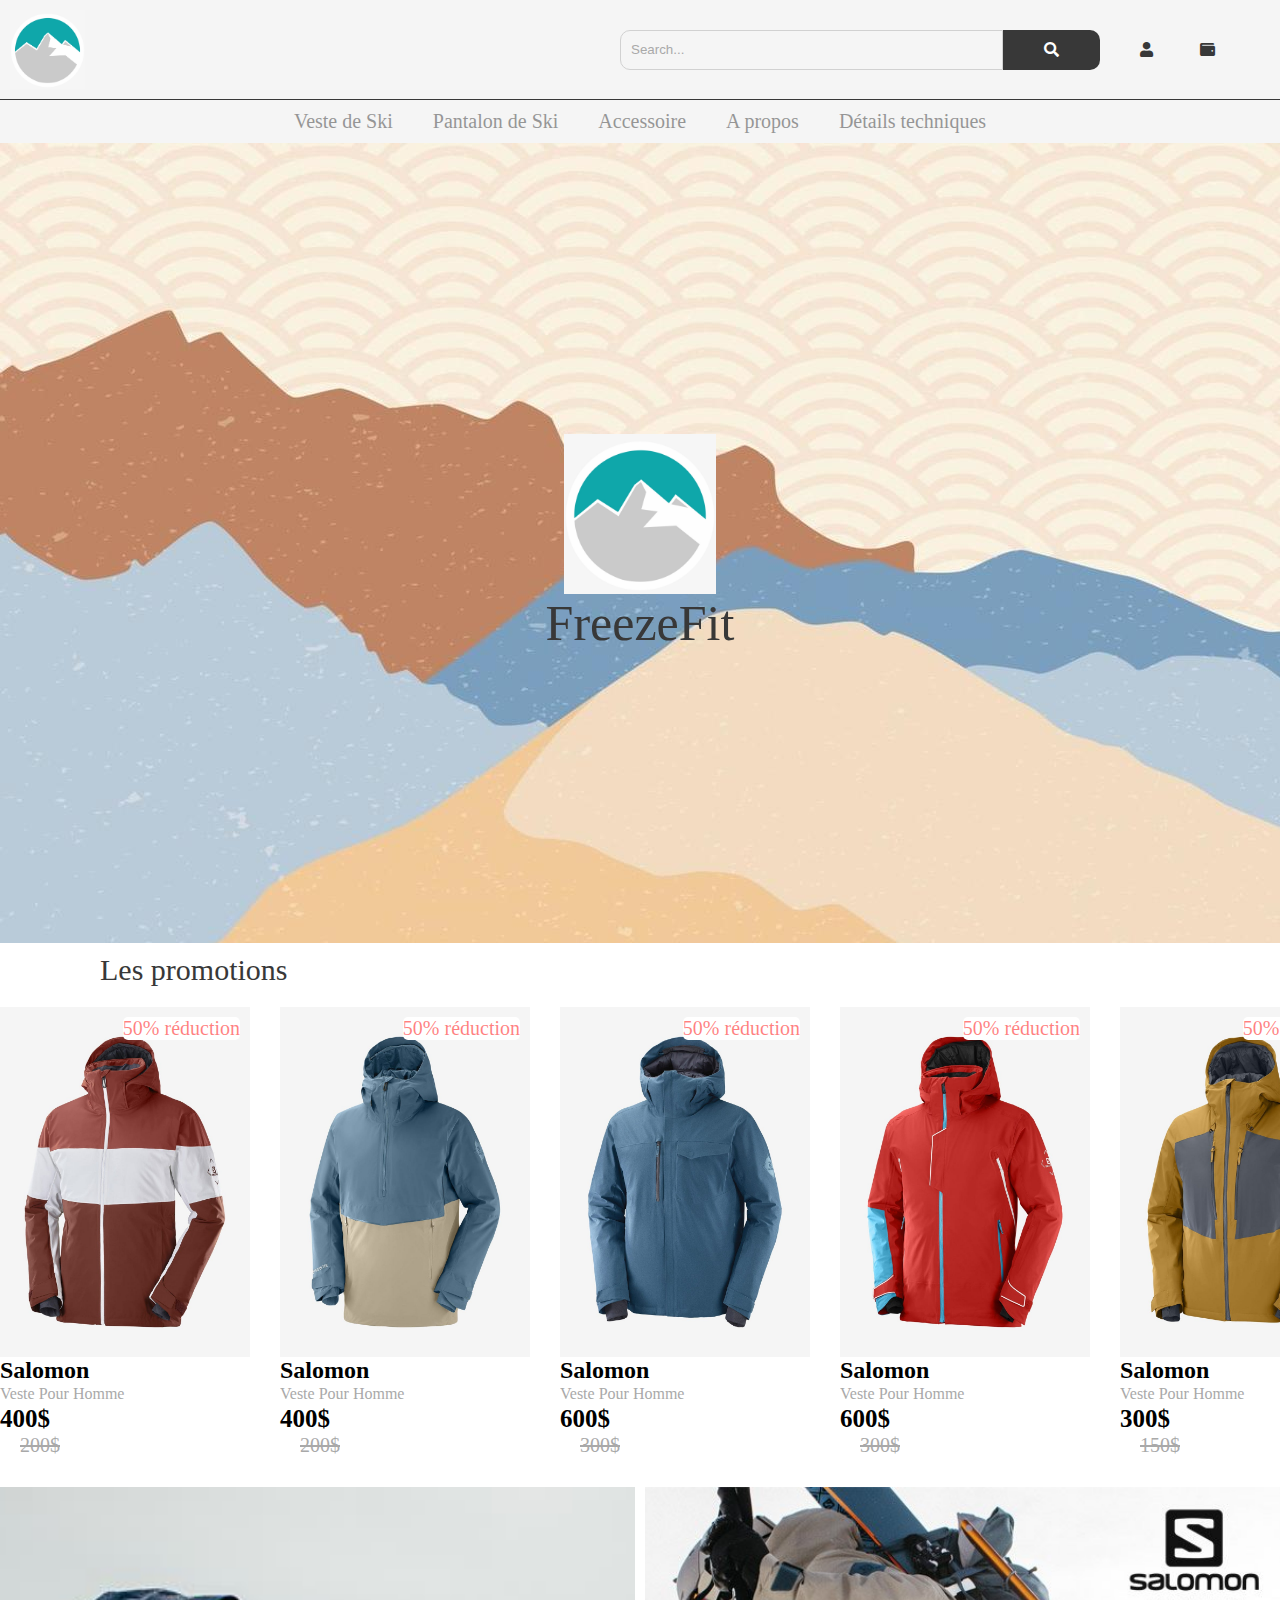
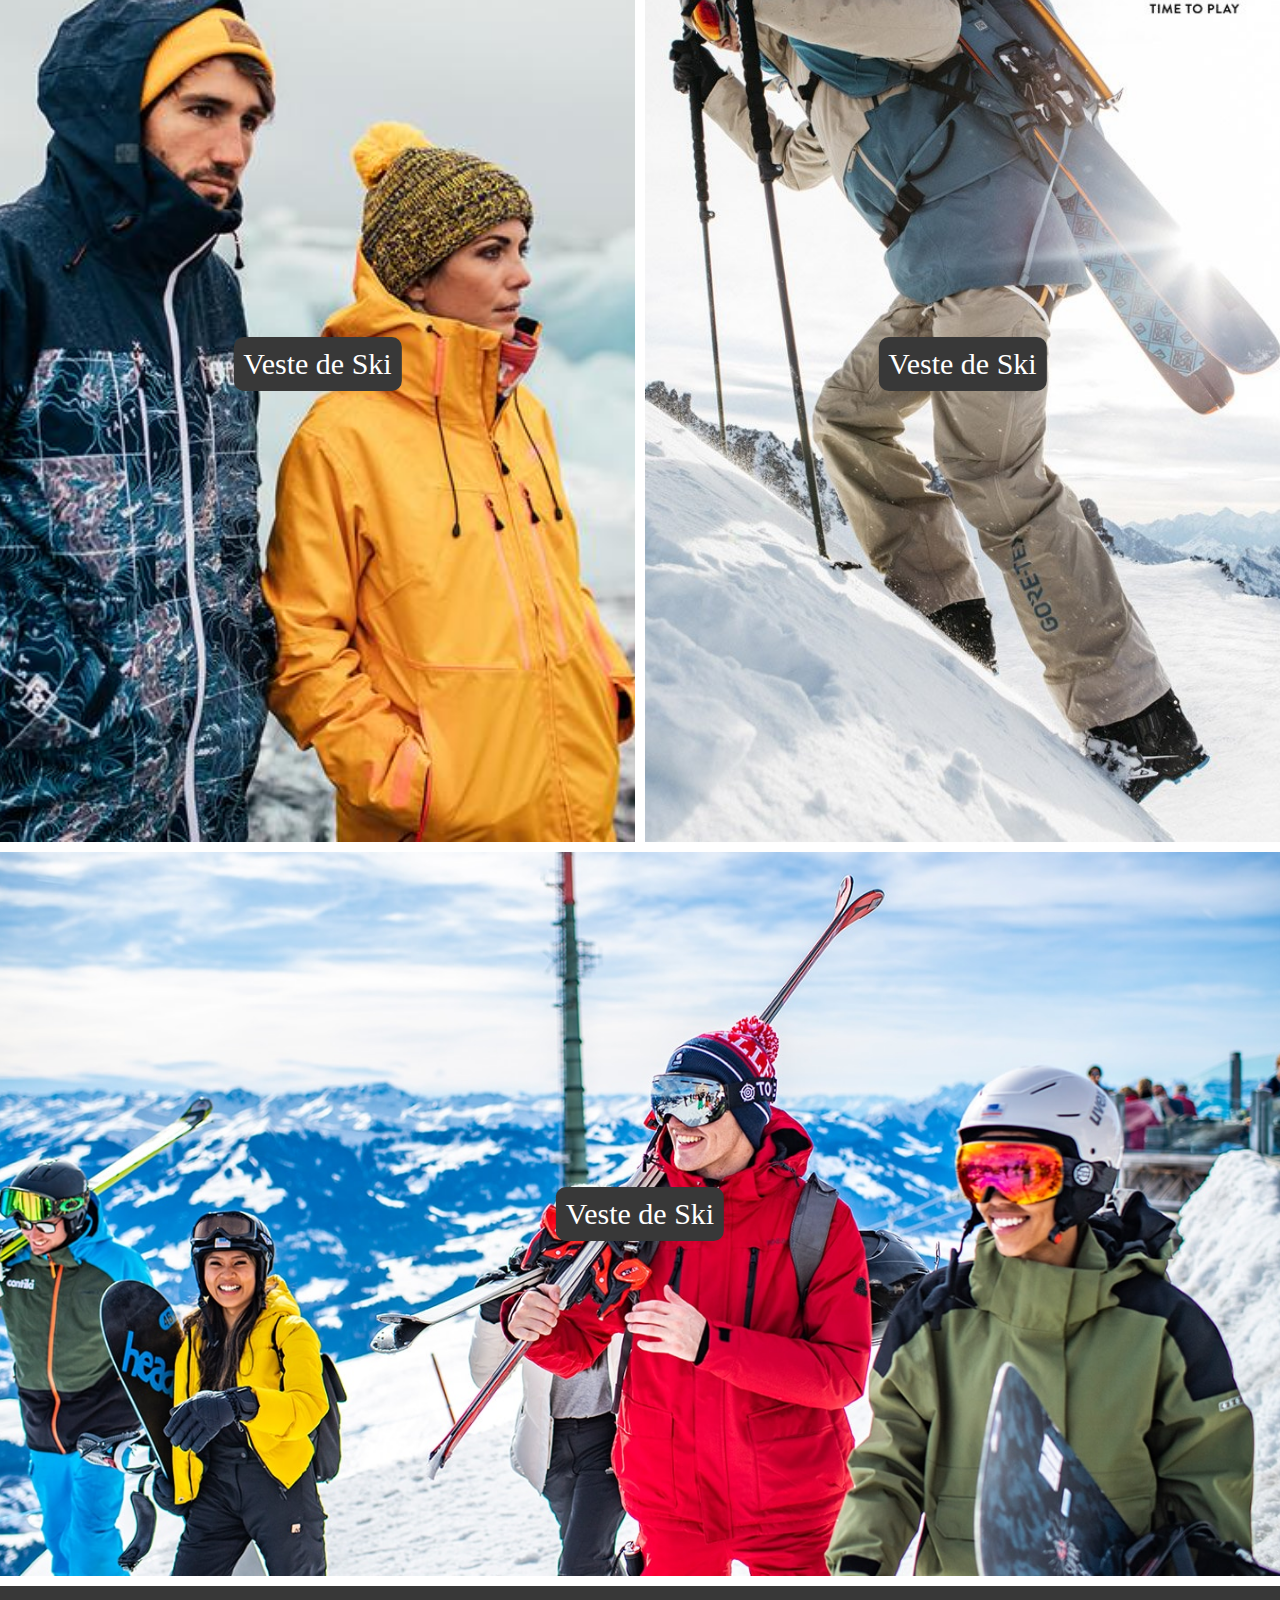
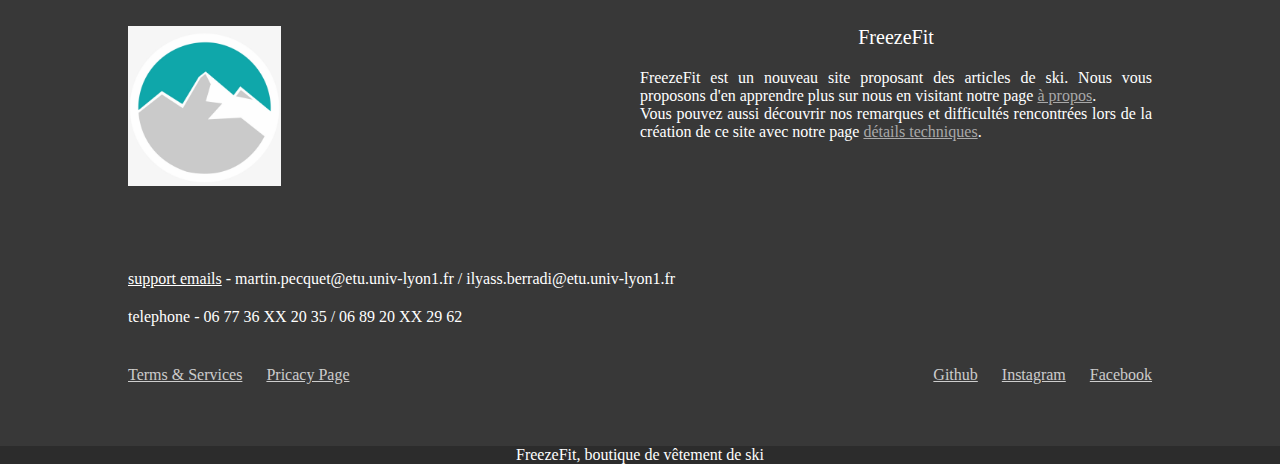
<file: index.html>
<!DOCTYPE html>
<html lang="en">
<head>
    <meta charset="UTF-8">
    <meta http-equiv="X-UA-Compatible" content="IE=edge">
    <meta name="viewport" content="width=device-width, initial-scale=1.0">
    <link rel="stylesheet" href="css/index.css"/>
    <link rel="stylesheet" href="https://use.fontawesome.com/releases/v5.13.0/css/all.css"/>
    <title>test</title>
</head>
<body>
    <nav>
        <div class="navbar">
            <a href="index.html"><img src="image/logo.png" class="navbar-logo" alt="logo"></a>
            <div class="navbar-content">
                <div class="search-container">
                    <input type="text" placeholder="Search..." class="search-box"/>
                    <button class="search-button"><i class="fas fa-search"></i></button> 
                </div>
                <a href="cart.html"><i class="fas fa-user"></i></a>
                <a href="cart.html"><i class="fas fa-wallet"></i></a> 
            </div>
        </div>
        <ul class="links-container">
            <li class="link-item"><a href="recherche.html" class="link">Veste de Ski</a></li>
            <li class="link-item"><a href="recherche.html" class="link">Pantalon de Ski</a></li>
            <li class="link-item"><a href="recherche.html" class="link">Accessoire</a></li>
            <li class="link-item"><a href="information.html" class="link">A propos</a></li>
            <li class="link-item"><a href="technique.html" class="link">Détails techniques</a></li>
        </ul>
        
    </nav>

    <section class="hero">
        <img src="image/logo.png" alt="logo2" class="hero-logo"/>
        <h2 class="hero-title">FreezeFit</h2>
    </section>

    <section class="promotion-container">
        <h2 class="title-promotion">Les promotions</h2>
        <div class="product-container">
            <div class="product-card">
                <div class="product-image">
                    <span class="discount">50% réduction</span>
                    <a href="produit.html" class="card-btn"><span>voir le produit</span></a>
                    <img src="image/image8.jpg" alt="image 1" class="product-img"/>
                </div>
                <div class="product-info">
                   <h2 class="name-product">Salomon </h2> 
                   <p class="desc-product">Veste pour homme</p>
                   <span class="price">400$</span><span class="old-price">200$</span>
                </div>
            </div>
            <div class="product-card">
                <div class="product-image">
                    <span class="discount">50% réduction</span>
                    <a href="produit.html" class="card-btn"><span>voir le produit</span></a>
                    <img src="image/image13.jpg" alt="image 2" class="product-img"/>
                </div>
                <div class="product-info">
                   <h2 class="name-product">Salomon </h2> 
                   <p class="desc-product">Veste pour homme</p>
                   <span class="price">400$</span><span class="old-price">200$</span>
                </div>
            </div>
            <div class="product-card">
                <div class="product-image">
                    <span class="discount">50% réduction</span>
                    <a href="produit.html" class="card-btn"><span>voir le produit</span></a>
                    <img src="image/image14.jpg" alt="image 3" class="product-img"/>
                </div>
                <div class="product-info">
                   <h2 class="name-product">Salomon  </h2> 
                   <p class="desc-product">Veste pour homme</p>
                   <span class="price">600$</span><span class="old-price">300$</span>
                </div>
            </div>
            <div class="product-card">
                <div class="product-image">
                    <span class="discount">50% réduction</span>
                    <a href="produit.html" class="card-btn"><span>voir le produit</span></a>
                    <img src="image/image15.jpg" alt="image 4" class="product-img"/>
                </div>
                <div class="product-info">
                   <h2 class="name-product">Salomon </h2> 
                   <p class="desc-product">Veste pour homme</p>
                   <span class="price">600$</span><span class="old-price">300$</span>
                </div>
            </div>
            <div class="product-card">
                <div class="product-image">
                    <span class="discount">50% réduction</span>
                    <a href="produit.html" class="card-btn"><span>voir le produit</span></a>
                    <img src="image/image5.jpg" alt="image 5" class="product-img"/>
                </div>
                <div class="product-info">
                   <h2 class="name-product">Salomon </h2> 
                   <p class="desc-product">Veste pour homme</p>
                   <span class="price">300$</span><span class="old-price">150$</span>
                </div>
            </div>
            <div class="product-card">
                <div class="product-image">
                    <span class="discount">50% réduction</span>
                    <a href="produit.html" class="card-btn"><span>voir le produit</span></a>
                    <img src="image/image6.jpg" alt="image 6" class="product-img"/>
                </div>
                <div class="product-info">
                   <h2 class="name-product">Salomon </h2> 
                   <p class="desc-product">Veste pour homme</p>
                   <span class="price">300$</span><span class="old-price">150$</span>
                </div>
            </div>
            <div class="product-card">
                <div class="product-image">
                    <span class="discount">50% réduction</span>
                    <a href="produit.html" class="card-btn"><span>voir le produit</span></a>
                    <img src="image/image17.jpg" alt="image 7" class="product-img"/>
                </div>
                <div class="product-info">
                   <h2 class="name-product">Salomon </h2> 
                   <p class="desc-product">Veste pour homme</p>
                   <span class="price">300$</span><span class="old-price">150$</span>
                </div>
            </div>
            <div class="product-card">
                <div class="product-image">
                    <span class="discount">50% réduction</span>
                    <a href="produit.html" class="card-btn"><span>voir le produit</span></a>
                    <img src="image/image16.jpg" alt="image 7" class="product-img"/>
                </div>
                <div class="product-info">
                   <h2 class="name-product">Salomon </h2> 
                   <p class="desc-product">Veste pour homme</p>
                   <span class="price">300$</span><span class="old-price">150$</span>
                </div>
            </div>
        </div>
    </section>

    <section class="collection-container">
        <a href="recherche.html" class="collection">
            <img src="image/collection.jpg" alt="collection1"/>
            <p class="collection-title">Veste de Ski</p>
        </a>
        <a href="recherche.html" class="collection">
            <img src="image/collection1.jpg" alt="collection1"/>
            <p class="collection-title">Veste de Ski</p>
        </a>
        <a href="recherche.html" class="collection">
            <img src="image/collection2.jpg" alt="collection1"/>
            <p class="collection-title">Veste de Ski</p>
        </a> 
    </section>

    <footer>
        <div class="footer-content">
            <a href="#"><img src="image/logo.png" class="logo" alt="logo"></a>
            <div class="footer-pres">
                <p class="footer-title">FreezeFit</p>
                <p class="info">FreezeFit est un nouveau site proposant des articles de ski. Nous vous proposons d'en apprendre plus sur nous en visitant notre page <a href="information.html">à propos</a>.<br>Vous pouvez aussi découvrir nos remarques et difficultés rencontrées lors de la création de ce site avec notre page <a href="technique.html">détails techniques</a>.</p>
            </div>
        </div>
        <p class="contact"><a href="mailto:martinpecquet@gmail.com" class="contact">support emails</a> - martin.pecquet@etu.univ-lyon1.fr / ilyass.berradi@etu.univ-lyon1.fr</p>
        <p class="contact">telephone - 06 77 36 XX 20 35 / 06 89 20 XX 29 62</p>
        <div class="footer-social-container">
            <div class="social-content">
                <a href="#" class="social-link">Terms & Services</a>
                <a href="#" class="social-link">Pricacy page</a>
            </div>
            <div class="social-content">
                <a href="#" class="social-link">Github</a>
                <a href="#" class="social-link">Instagram</a>
                <a href="#" class="social-link">Facebook</a>
            </div>
        </div>
        <p class="footer-credit">FreezeFit, boutique de vêtement de ski </p>
    </footer>

</body>
</html>
</file>
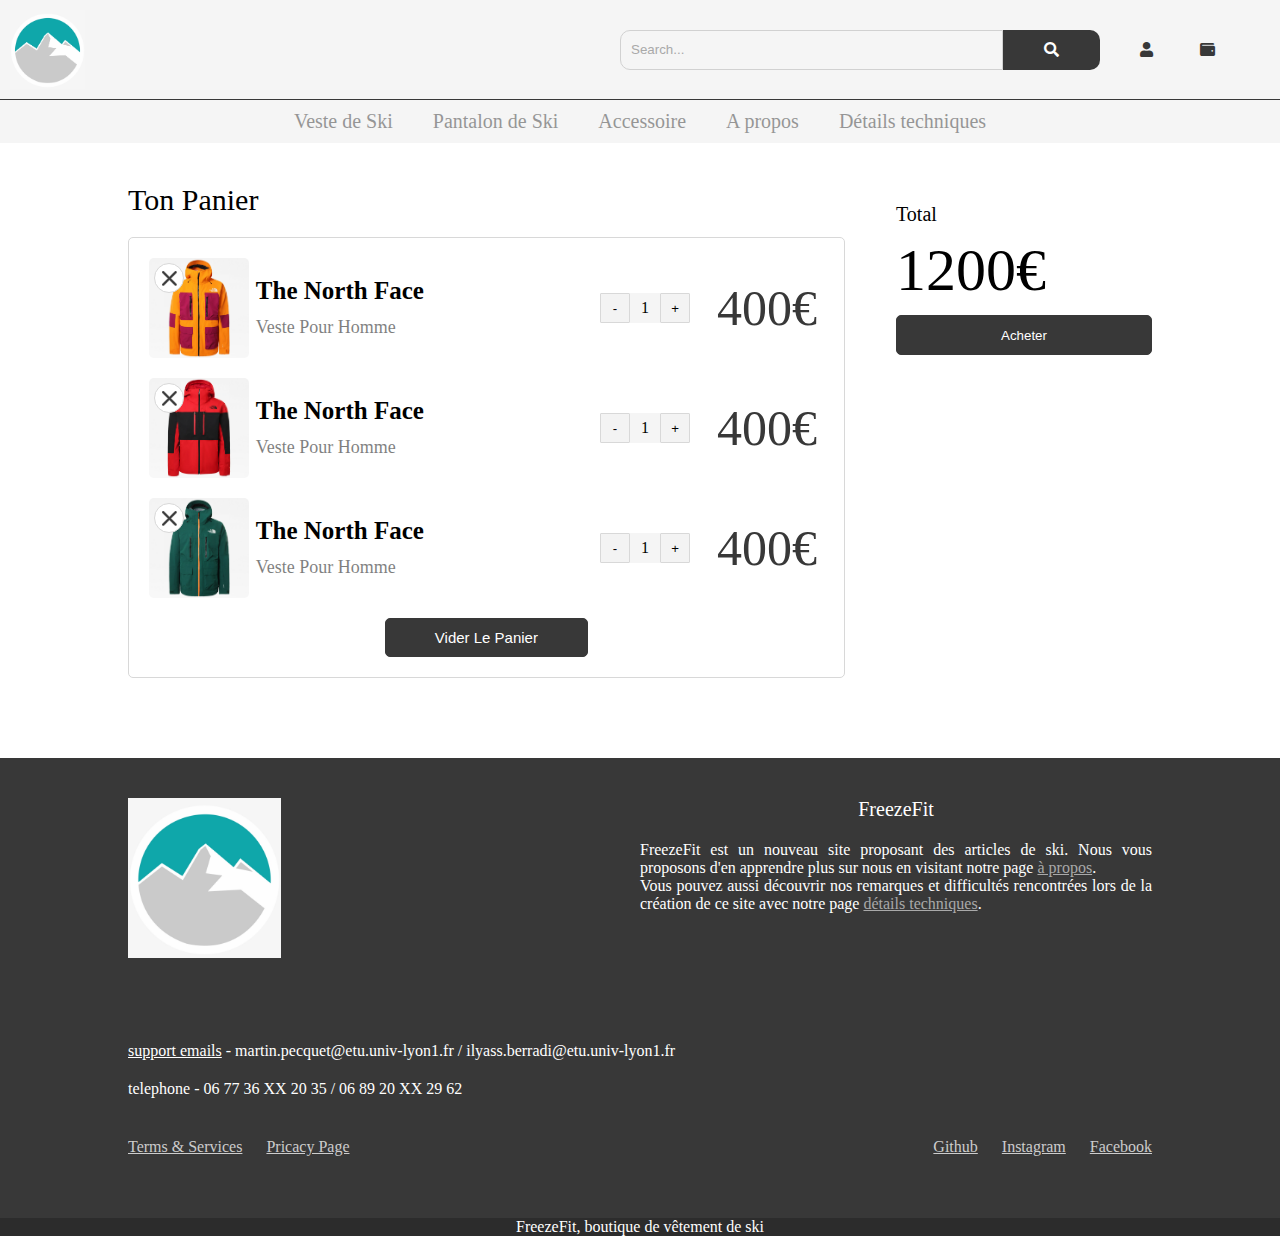
<file: cart.html>
<!DOCTYPE html>
<html lang="en">
<head>
    <meta charset="UTF-8">
    <meta http-equiv="X-UA-Compatible" content="IE=edge">
    <meta name="viewport" content="width=device-width, initial-scale=1.0">
    <title>Panier</title>
    <link rel="stylesheet" href="css/cart.css">
    
    
    <link rel="stylesheet" href="https://use.fontawesome.com/releases/v5.13.0/css/all.css" /> 

</head>
<body>
    
    <nav>
        <div class="navbar">
            <a href="index.html"><img src="image/logo.png" class="navbar-logo" alt="logo"></a>
            <div class="navbar-content">
                <div class="search-container">
                    <input type="text" placeholder="Search..." class="search-box"/>
                    <button class="search-button"><i class="fas fa-search"></i></button>
                </div>
                <a href="cart.html"><i class="fas fa-user"></i></a>
                <a href="cart.html"><i class="fas fa-wallet"></i></a> 
            </div>
        </div>
        <ul class="links-container">
            <li class="link-item"><a href="recherche.html" class="link">Veste de Ski</a></li>
            <li class="link-item"><a href="recherche.html" class="link">Pantalon de Ski</a></li>
            <li class="link-item"><a href="recherche.html" class="link">Accessoire</a></li>
            <li class="link-item"><a href="information.html" class="link">A propos</a></li>
            <li class="link-item"><a href="technique.html" class="link">Détails techniques</a></li>
        </ul>
        
    </nav>
    
    <div class="cart-section">
        <div class="product-list">
            <p class="section-heading">Ton panier</p>
            <div class="cart">
                <div class="sm-product">
                    <img src="image/image2.png" class="sm-product-img" alt="">
                    <div class="sm-text">
                        <p class="sm-product-name">The north face</p>
                        <p class="sm-des">Veste pour homme</p>
                    </div>
                    <div class="item-counter">
                        <button class="counter-btn decrement">-</button>
                        <p class="item-count">1</p>
                        <button class="counter-btn increment">+</button>
                    </div>
                    <p class="sm-price">400€</p>
                    <form action="cart2.html">
                        <button type="submit" class="sm-delete-btn"><img src="image/close.png" alt=""></button>
                    </form>
                </div>
                <div class="sm-product">
                    <img src="image/image3.png" class="sm-product-img" alt="">
                    <div class="sm-text">
                        <p class="sm-product-name">The north face</p>
                        <p class="sm-des">Veste pour homme</p>
                    </div>
                    <div class="item-counter">
                        <button class="counter-btn decrement">-</button>
                        <p class="item-count">1</p>
                        <button class="counter-btn increment">+</button>
                    </div>
                    <p class="sm-price">400€</p>
                    <form action="cart2.html">
                        <button type="submit" class="sm-delete-btn"><img src="image/close.png" alt=""></button>
                    </form>
                </div>
                <div class="sm-product">
                    <img src="image/image1.png" class="sm-product-img" alt="">
                    <div class="sm-text">
                        <p class="sm-product-name">The north face</p>
                        <p class="sm-des">Veste pour homme</p>
                    </div>
                    <div class="item-counter">
                        <button class="counter-btn decrement">-</button>
                        <p class="item-count">1</p>
                        <button class="counter-btn increment">+</button>
                    </div>
                    <p class="sm-price">400€</p>
                    <form action="cart2.html">
                        <button type="submit" class="sm-delete-btn"><img src="image/close.png" alt=""></button>
                    </form>
                </div>
                <form action="cart3.html">
                    <button type="submit" class="vider-panier">Vider le panier</button>
                </form>
            </div>
        </div>
        <div class="checkout-section">
            <p class="text">Total</p>
            <h1 class="bill">1200€</h1>
            <form action="test.html">
                <button class="checkout-btn">Acheter</button>
            </form>
            
            
        </div>
    </div>

    <footer>
        <div class="footer-content">
            <a href="#"><img src="image/logo.png" class="logo" alt="logo"></a>
            <div class="footer-pres">
                <p class="footer-title">FreezeFit</p>
                <p class="info">FreezeFit est un nouveau site proposant des articles de ski. Nous vous proposons d'en apprendre plus sur nous en visitant notre page <a href="information.html">à propos</a>.<br>Vous pouvez aussi découvrir nos remarques et difficultés rencontrées lors de la création de ce site avec notre page <a href="technique.html">détails techniques</a>.</p>
            </div>
        </div>
        <p class="contact"><a href="mailto:martinpecquet@gmail.com" class="contact">support emails</a> - martin.pecquet@etu.univ-lyon1.fr / ilyass.berradi@etu.univ-lyon1.fr</p>
        <p class="contact">telephone - 06 77 36 XX 20 35 / 06 89 20 XX 29 62</p>
        <div class="footer-social-container">
            <div class="social-content">
                <a href="#" class="social-link">Terms & Services</a>
                <a href="#" class="social-link">Pricacy page</a>
            </div>
            <div class="social-content">
                <a href="#" class="social-link">Github</a>
                <a href="#" class="social-link">Instagram</a>
                <a href="#" class="social-link">Facebook</a>
            </div>
        </div>
        <p class="footer-credit">FreezeFit, boutique de vêtement de ski </p>
    </footer>

</body>
</html>
</file>
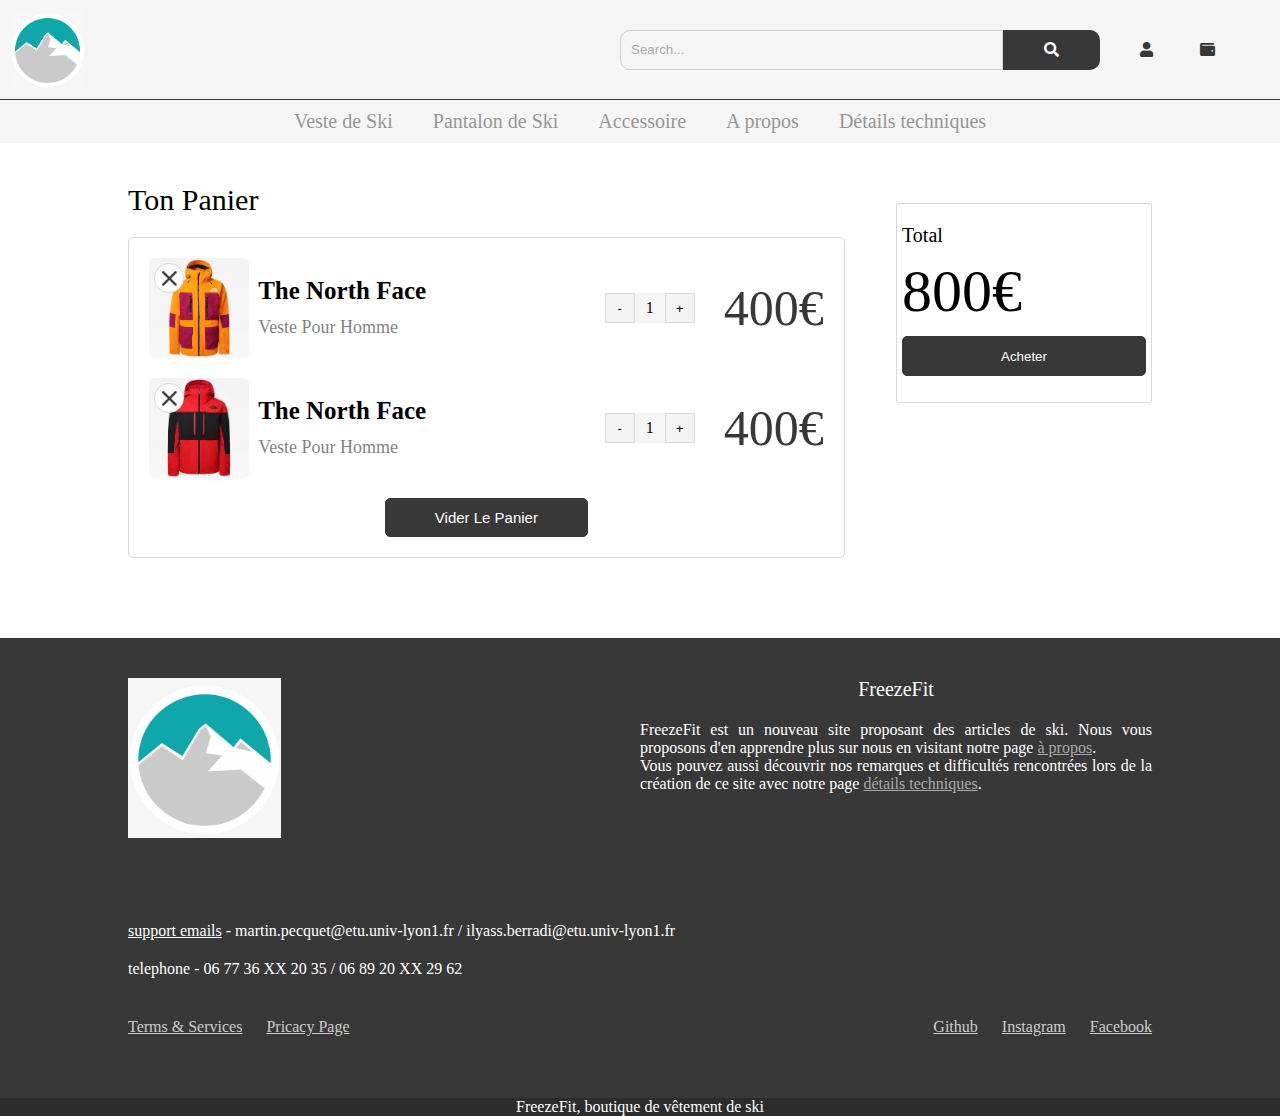
<file: cart2.html>
<!DOCTYPE html>
<html lang="en">
<head>
    <meta charset="UTF-8">
    <meta http-equiv="X-UA-Compatible" content="IE=edge">
    <meta name="viewport" content="width=device-width, initial-scale=1.0">
    <title>Panier</title>
    <link rel="stylesheet" href="css/cart.css"/>
    <link rel="stylesheet" href="https://use.fontawesome.com/releases/v5.13.0/css/all.css" /> 

</head>
<body>
    
    <nav>
        <div class="navbar">
            <a href="index.html"><img src="image/logo.png" class="navbar-logo" alt="logo"></a>
            <div class="navbar-content">
                <div class="search-container">
                    <input type="text" placeholder="Search..." class="search-box"/>
                    <button class="search-button"><i class="fas fa-search"></i></button> 
                </div>
                <a href="cart.html"><i class="fas fa-user"></i></a>
                <a href="cart.html"><i class="fas fa-wallet"></i></a> 
            </div>
        </div>
        <ul class="links-container">
            <li class="link-item"><a href="recherche.html" class="link">Veste de Ski</a></li>
            <li class="link-item"><a href="recherche.html" class="link">Pantalon de Ski</a></li>
            <li class="link-item"><a href="recherche.html" class="link">Accessoire</a></li>
            <li class="link-item"><a href="information.html" class="link">A propos</a></li>
            <li class="link-item"><a href="technique.html" class="link">Détails techniques</a></li>
        </ul>
        
    </nav>
    
    <div class="cart-section">
        <div class="product-list">
            <p class="section-heading">Ton panier</p>
            <div class="cart">
                <div class="sm-product">
                    <img src="image/image2.png" class="sm-product-img" alt="">
                    <div class="sm-text">
                        <p class="sm-product-name">The north face</p>
                        <p class="sm-des">Veste pour homme</p>
                    </div>
                    <div class="item-counter">
                        <button class="counter-btn decrement">-</button>
                        <p class="item-count">1</p>
                        <button class="counter-btn increment">+</button>
                    </div>
                    <p class="sm-price">400€</p>
                    <button class="sm-delete-btn"><img src="image/close.png" alt=""></button>
                </div>
                <div class="sm-product">
                    <img src="image/image3.png" class="sm-product-img" alt="">
                    <div class="sm-text">
                        <p class="sm-product-name">The north face</p>
                        <p class="sm-des">Veste pour homme</p>
                    </div>
                    <div class="item-counter">
                        <button class="counter-btn decrement">-</button>
                        <p class="item-count">1</p>
                        <button class="counter-btn increment">+</button>
                    </div>
                    <p class="sm-price">400€</p>
                    <button class="sm-delete-btn"><img src="image/close.png" alt=""></button>
                </div>
                <form action="cart3.html">
                    <button type="submit" class="vider-panier">Vider le panier</button>
                </form>
            </div>
        </div>
        <div class="checkout-section">
            <div class="checkout-box">
                <p class="text">Total</p>
                <h1 class="bill">800€</h1>
                <button class="checkout-btn">Acheter</button>
            </div>
        </div>
    </div>

    <footer>
        <div class="footer-content">
            <a href="#"><img src="image/logo.png" class="logo" alt="logo"></a>
            <div class="footer-pres">
                <p class="footer-title">FreezeFit</p>
                <p class="info">FreezeFit est un nouveau site proposant des articles de ski. Nous vous proposons d'en apprendre plus sur nous en visitant notre page <a href="information.html">à propos</a>.<br>Vous pouvez aussi découvrir nos remarques et difficultés rencontrées lors de la création de ce site avec notre page <a href="technique.html">détails techniques</a>.</p>
            </div>
        </div>
        <p class="contact"><a href="mailto:martinpecquet@gmail.com" class="contact">support emails</a> - martin.pecquet@etu.univ-lyon1.fr / ilyass.berradi@etu.univ-lyon1.fr</p>
        <p class="contact">telephone - 06 77 36 XX 20 35 / 06 89 20 XX 29 62</p>
        <div class="footer-social-container">
            <div class="social-content">
                <a href="#" class="social-link">Terms & Services</a>
                <a href="#" class="social-link">Pricacy page</a>
            </div>
            <div class="social-content">
                <a href="#" class="social-link">Github</a>
                <a href="#" class="social-link">Instagram</a>
                <a href="#" class="social-link">Facebook</a>
            </div>
        </div>
        <p class="footer-credit">FreezeFit, boutique de vêtement de ski </p>
    </footer>

</body>
</html>
</file>
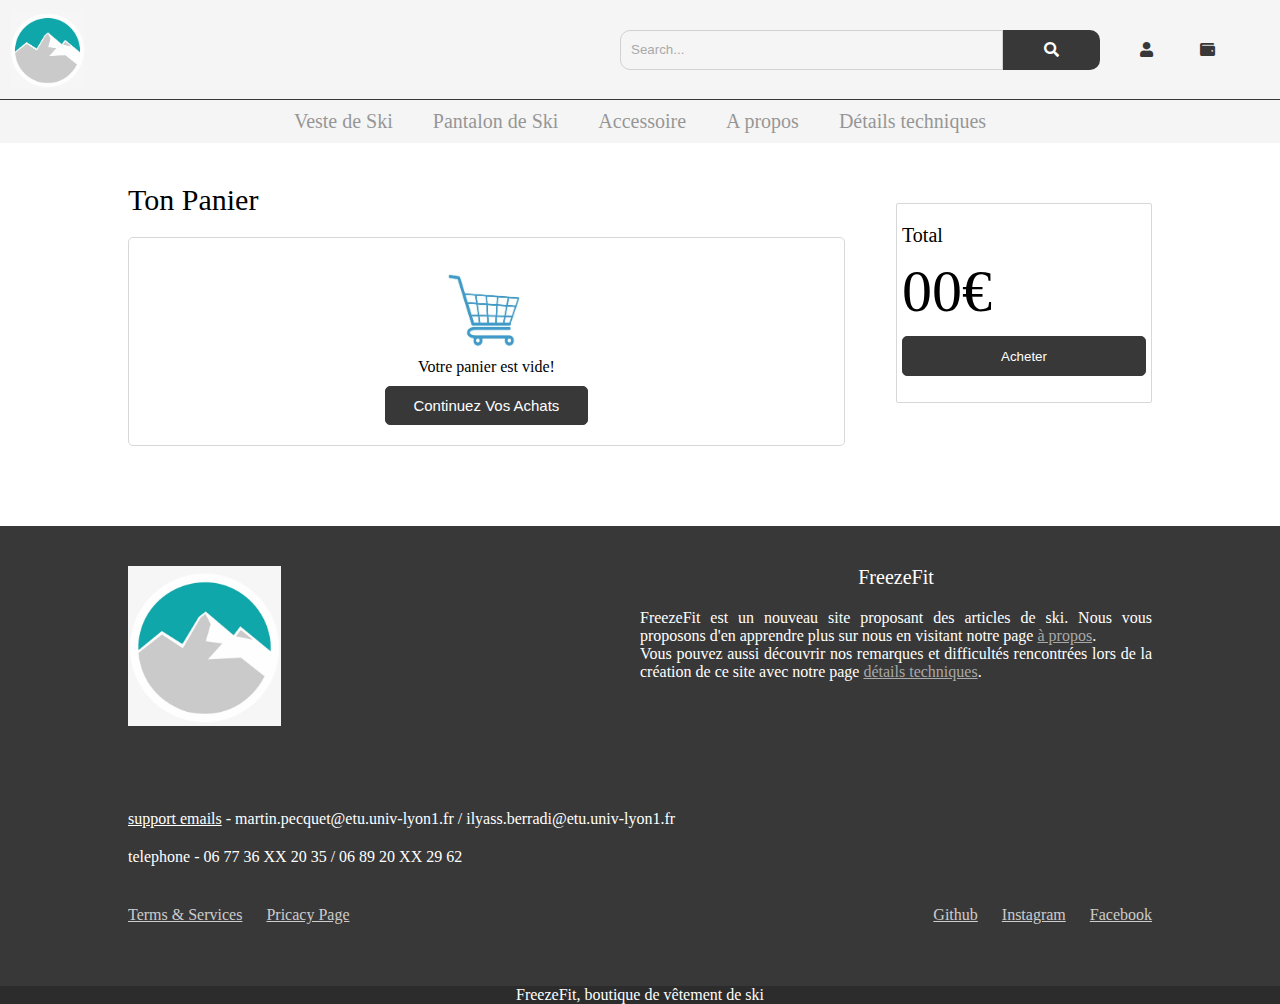
<file: cart3.html>
<!DOCTYPE html>
<html lang="en">
<head>
    <meta charset="UTF-8">
    <meta http-equiv="X-UA-Compatible" content="IE=edge">
    <meta name="viewport" content="width=device-width, initial-scale=1.0">
    <title>Panier</title>

    
    <link rel="stylesheet" href="css/cart.css">
    
    
    <link rel="stylesheet" href="https://use.fontawesome.com/releases/v5.13.0/css/all.css" /> 

</head>
<body>
    
    <nav>
        <div class="navbar">
            <a href="index.html"><img src="image/logo.png" class="navbar-logo" alt="logo"></a>
            <div class="navbar-content">
                <div class="search-container">
                    <input type="text" placeholder="Search..." class="search-box"/>
                    <button class="search-button"><i class="fas fa-search"></i></button> 
                </div>
                <a href="cart.html"><i class="fas fa-user"></i></a>
                <a href="cart.html"><i class="fas fa-wallet"></i></a> 
            </div>
        </div>
        <ul class="links-container">
            <li class="link-item"><a href="recherche.html" class="link">Veste de Ski</a></li>
            <li class="link-item"><a href="recherche.html" class="link">Pantalon de Ski</a></li>
            <li class="link-item"><a href="recherche.html" class="link">Accessoire</a></li>
            <li class="link-item"><a href="information.html" class="link">A propos</a></li>
            <li class="link-item"><a href="technique.html" class="link">Détails techniques</a></li>
        </ul>
        
    </nav>
    
    <div class="cart-section">
        <div class="product-list">
            <p class="section-heading">Ton panier</p>
            <div class="cart">
                <img src="image/cart.png" class="empty-cart" alt="">
                <p class="empty-cart-des">Votre panier est vide!</p>
                <form action="recherche.html">
                    <button class="buy-button" type="submit">Continuez vos achats</button>
                </form>
                
            </div>
        </div>
        <div class="checkout-section">
            <div class="checkout-box">
                <p class="text">Total</p>
                <h1 class="bill">00€</h1>
                <button class="checkout-btn">Acheter</button>
            </div>
        </div>
    </div>

    <footer>
        <div class="footer-content">
            <a href="#"><img src="image/logo.png" class="logo" alt="logo"></a>
            <div class="footer-pres">
                <p class="footer-title">FreezeFit</p>
                <p class="info">FreezeFit est un nouveau site proposant des articles de ski. Nous vous proposons d'en apprendre plus sur nous en visitant notre page <a href="information.html">à propos</a>.<br>Vous pouvez aussi découvrir nos remarques et difficultés rencontrées lors de la création de ce site avec notre page <a href="technique.html">détails techniques</a>.</p>
            </div>
        </div>
        <p class="contact"><a href="mailto:martinpecquet@gmail.com" class="contact">support emails</a> - martin.pecquet@etu.univ-lyon1.fr / ilyass.berradi@etu.univ-lyon1.fr</p>
        <p class="contact">telephone - 06 77 36 XX 20 35 / 06 89 20 XX 29 62</p>
        <div class="footer-social-container">
            <div class="social-content">
                <a href="#" class="social-link">Terms & Services</a>
                <a href="#" class="social-link">Pricacy page</a>
            </div>
            <div class="social-content">
                <a href="#" class="social-link">Github</a>
                <a href="#" class="social-link">Instagram</a>
                <a href="#" class="social-link">Facebook</a>
            </div>
        </div>
        <p class="footer-credit">FreezeFit, boutique de vêtement de ski </p>
    </footer>

</body>
</html>
</file>
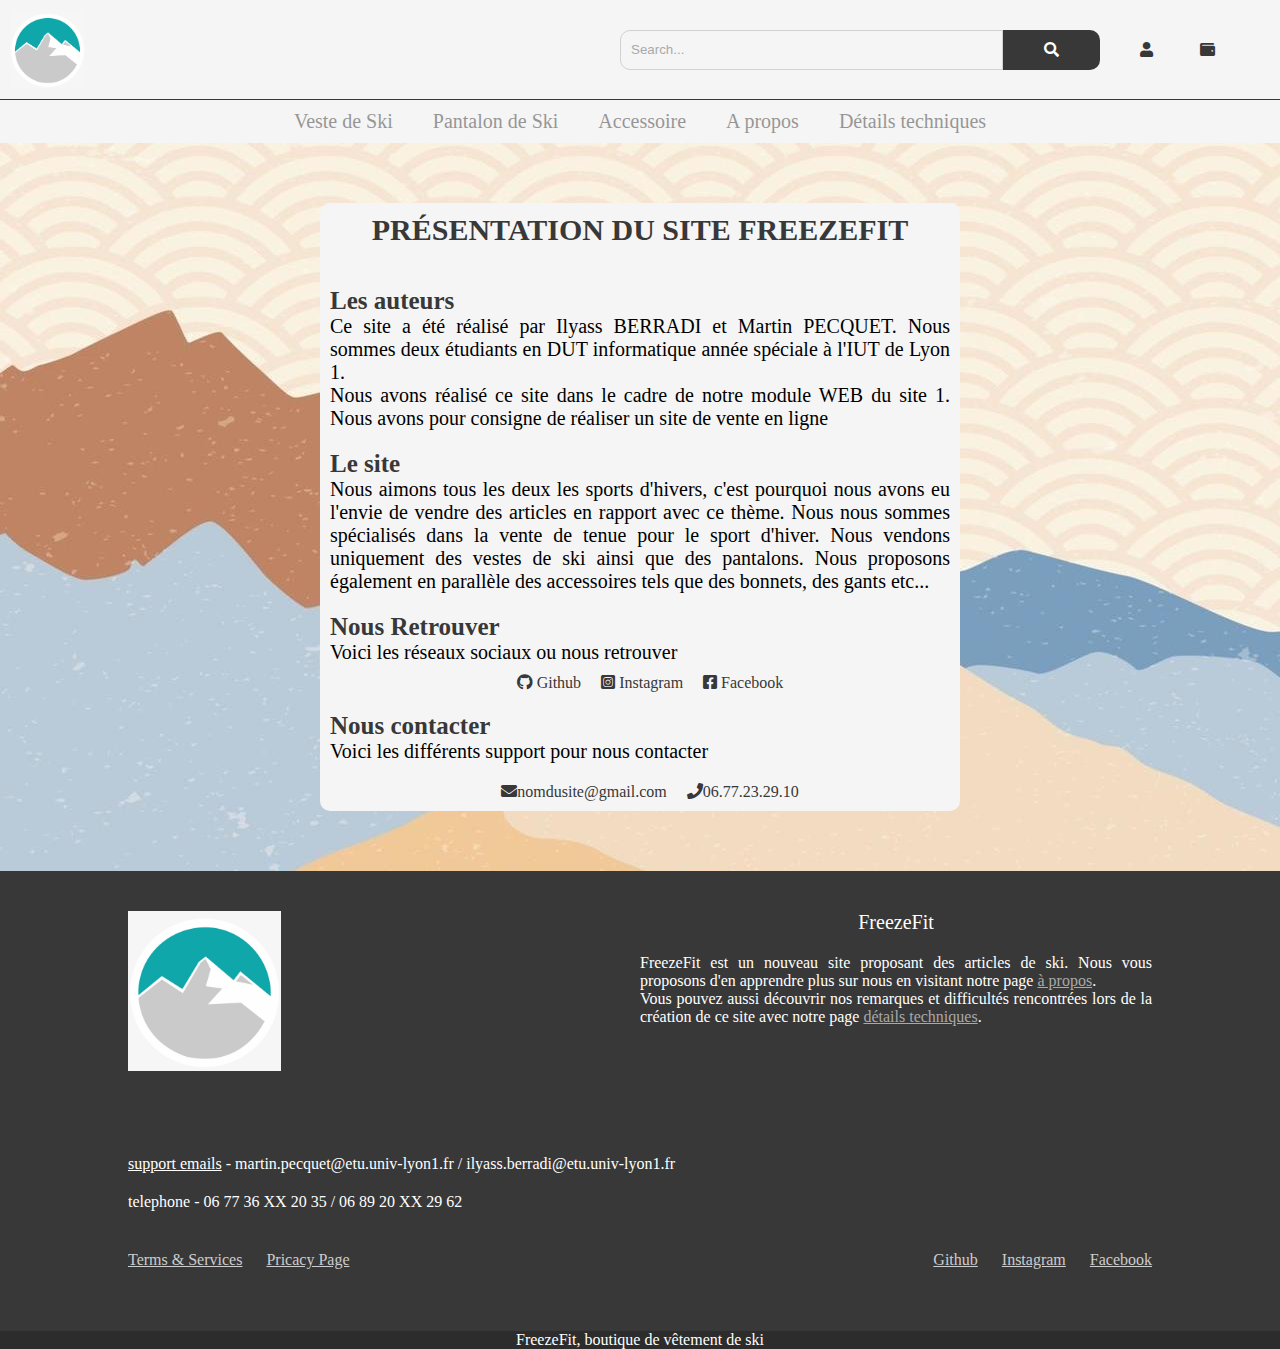
<file: information.html>
<!DOCTYPE html>
<html lang="en">
<head>
    <meta charset="UTF-8">
    <meta http-equiv="X-UA-Compatible" content="IE=edge">
    <meta name="viewport" content="width=device-width, initial-scale=1.0">
    <link rel="stylesheet" href="css/information.css">
    <link rel="stylesheet" href="https://use.fontawesome.com/releases/v5.13.0/css/all.css">
    <title>A propos</title>
</head>
<body>
    <nav>
        <div class="navbar">
            <a href="index.html"><img src="image/logo.png" class="navbar-logo" alt="logo"></a>
            <div class="navbar-content">
                <div class="search-container">
                    <input type="text" placeholder="Search..." class="search-box"/>
                    <button class="search-button"><i class="fas fa-search"></i></button>
                </div>
                <a href="cart.html"><i class="fas fa-user"></i></a>
                <a href="cart.html"><i class="fas fa-wallet"></i></a> 
            </div>
        </div>
        <ul class="links-container">
            <li class="link-item"><a href="recherche.html" class="link">Veste de Ski</a></li>
            <li class="link-item"><a href="recherche.html" class="link">Pantalon de Ski</a></li>
            <li class="link-item"><a href="recherche.html" class="link">Accessoire</a></li>
            <li class="link-item"><a href="information.html" class="link">A propos</a></li>
            <li class="link-item"><a href="technique.html" class="link">Détails techniques</a></li>
        </ul>
        
    </nav>

    <section class="inf-container">
        <div class="inf-content">
            <h1>Présentation du site FreezeFit</h1>
            <h2>Les auteurs</h2>
            <p>Ce site a été réalisé par Ilyass BERRADI et Martin PECQUET. Nous sommes deux étudiants en DUT informatique année spéciale à l'IUT de Lyon 1.<br>Nous avons réalisé ce site dans le cadre de notre module WEB du site 1. Nous avons pour consigne de réaliser un site de vente en ligne</p>
            <h2>Le site</h2>
            <p>Nous aimons tous les deux les sports d'hivers, c'est pourquoi nous avons eu l'envie de vendre des articles en rapport avec ce thème. Nous nous sommes spécialisés dans la vente de tenue pour le sport d'hiver. Nous vendons uniquement des vestes de ski ainsi que des pantalons. Nous proposons également en parallèle des accessoires tels que des bonnets, des gants etc...</p>
            <h2>Nous Retrouver</h2>
            <p>Voici les réseaux sociaux ou nous retrouver</p>
            <div class="social">
                <a href="#" class="inf-link"><i class="fab fa-github"></i> Github</a> 
                <a href="#" class="inf-link"><i class="fab fa-instagram-square"></i> Instagram</a>
                <a href="#" class="inf-link"><i class="fab fa-facebook-square"></i> Facebook</a>    
            </div>
            <h2>Nous contacter</h2>
            <p>Voici les différents support pour nous contacter</p>
            <div class="join-us">
                <a href="#" class="join-us"><i class="fas fa-envelope"></i> nomdusite@gmail.com</a>
                <a href="#" class="join-us"><i class="fas fa-phone"></i> 06.77.23.29.10</a> 
            </div>
        </div>
    </section>

    <footer>
        <div class="footer-content">
            <a href="#"><img src="image/logo.png" class="logo" alt="logo"></a>
            <div class="footer-pres">
                <p class="footer-title">FreezeFit</p>
                <p class="info">FreezeFit est un nouveau site proposant des articles de ski. Nous vous proposons d'en apprendre plus sur nous en visitant notre page <a href="information.html">à propos</a>.<br>Vous pouvez aussi découvrir nos remarques et difficultés rencontrées lors de la création de ce site avec notre page <a href="technique.html">détails techniques</a>.</p>
            </div>
        </div>
        <p class="contact"><a href="mailto:martinpecquet@gmail.com" class="contact">support emails</a> - martin.pecquet@etu.univ-lyon1.fr / ilyass.berradi@etu.univ-lyon1.fr</p>
        <p class="contact">telephone - 06 77 36 XX 20 35 / 06 89 20 XX 29 62</p>
        <div class="footer-social-container">
            <div class="social-content">
                <a href="#" class="social-link">Terms & Services</a>
                <a href="#" class="social-link">Pricacy page</a>
            </div>
            <div class="social-content">
                <a href="#" class="social-link">Github</a>
                <a href="#" class="social-link">Instagram</a>
                <a href="#" class="social-link">Facebook</a>
            </div>
        </div>
        <p class="footer-credit">FreezeFit, boutique de vêtement de ski </p>
    </footer>
</body>
</html>
</file>
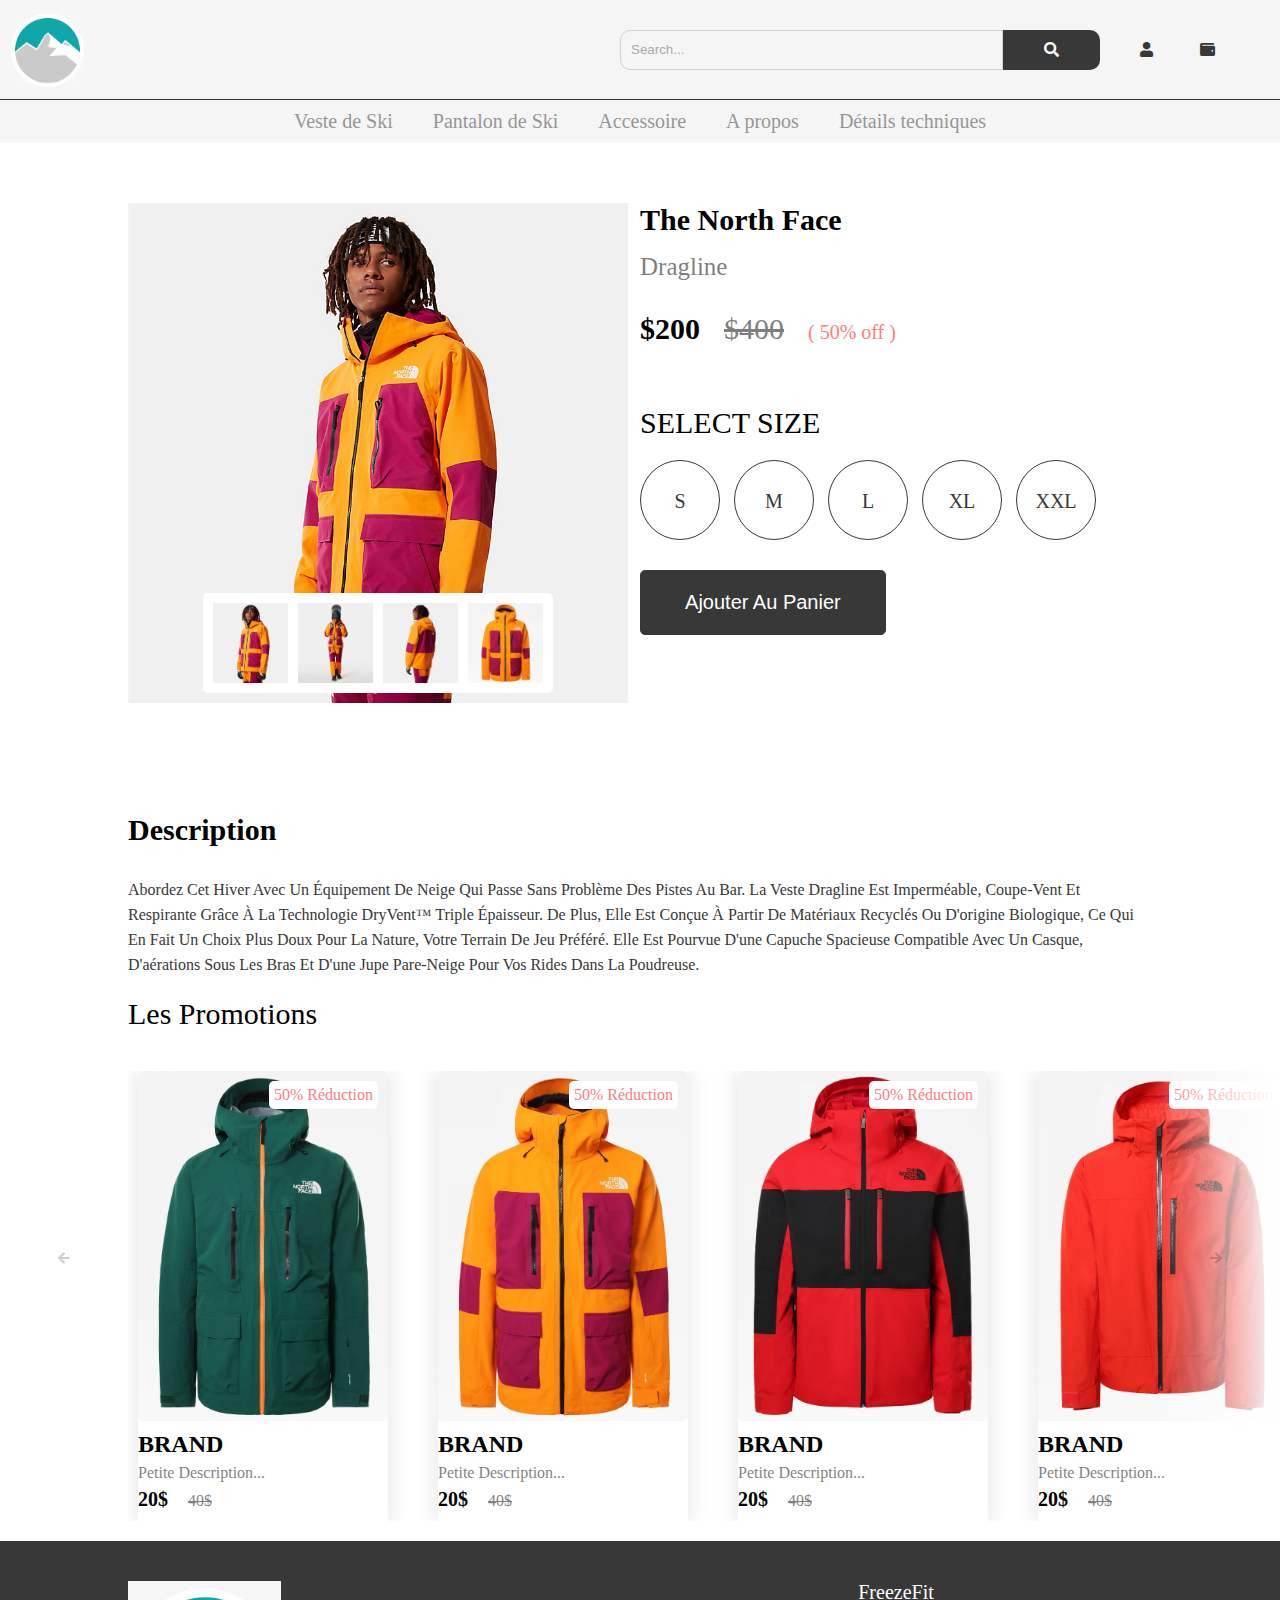
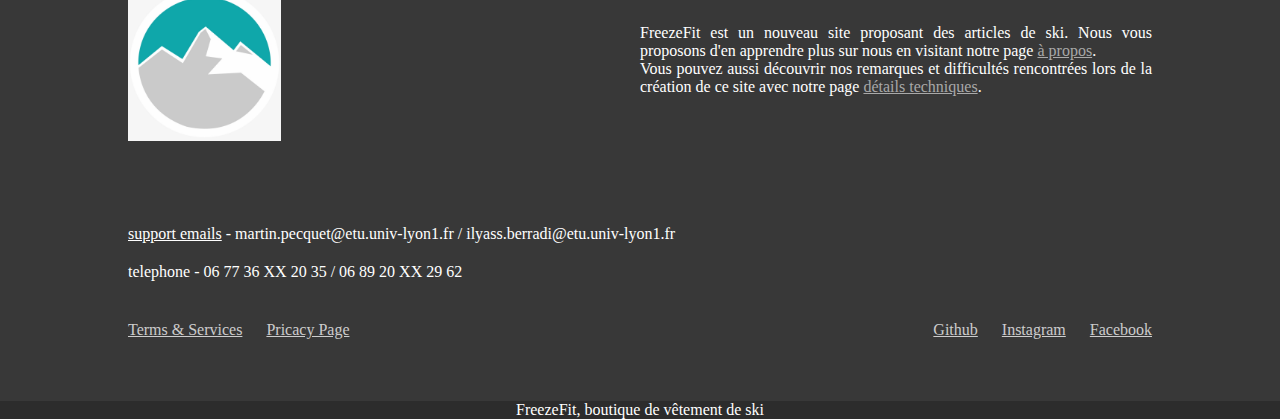
<file: produit.html>
<!DOCTYPE html>
<html lang="en">
   <head>
       <meta charset="UTF-8">
       <meta http-equiv="X-UA-Compatible" content="IE=edge">
       <meta name="viewport" content="width=device-width, initial-scale=1.0">
       <title>Produit</title>
       <link rel="stylesheet" href="https://use.fontawesome.com/releases/v5.13.0/css/all.css" /> 
       <link rel="stylesheet" href="css/product.css">
   </head> 
   <body>
        <nav>
        <div class="navbar">
            <a href="index.html"><img src="image/logo.png" class="navbar-logo" alt="logo"></a>
            <div class="navbar-content">
                <div class="search-container">
                    <input type="text" placeholder="Search..." class="search-box"/>
                    <button class="search-button"><i class="fas fa-search"></i></button>
                </div>
                <a href="cart.html"><i class="fas fa-user"></i></a>
                <a href="cart.html"><i class="fas fa-wallet"></i></a> 
            </div>
        </div>
        <ul class="links-container">
            <li class="link-item"><a href="recherche.html" class="link">Veste de Ski</a></li>
            <li class="link-item"><a href="recherche.html" class="link">Pantalon de Ski</a></li>
            <li class="link-item"><a href="recherche.html" class="link">Accessoire</a></li>
            <li class="link-item"><a href="information.html" class="link">A propos</a></li>
            <li class="link-item"><a href="technique.html" class="link">Détails techniques</a></li>
        </ul>
        
        </nav>

       <section class="product-details">
           <div class="image-slider">
               <div class="product-images">
                <img src="image/image20.png" alt="produit">
                <img src="image/image21.png" alt="produit">
                <img src="image/image22.png" alt="produit">
                <img src="image/image23.png" alt="produit">
               </div>
           </div>
           <div class="details">
              <h2 class="product-brand">The north face</h2>
              <p class="product-short-des">dragline</p>
              <div class="product-des">
                  <span class="product-price">$200</span>
                  <span class="product-actual-price">$400</span>
                  <span class="product-discount">( 50% off )</span>
              </div>
              <p class="product-sub-heading">select size</p>
              <div class="select-taille">
                <input type="radio" name="size" value="s" hidden id="s-size">
                <label for="s-size" class="size-radio-btn">s</label>
                <input type="radio" name="size" value="m" hidden id="m-size">
                <label for="m-size" class="size-radio-btn">m</label>
                <input type="radio" name="size" value="l" hidden id="l-size">
                <label for="l-size" class="size-radio-btn">l</label>
                <input type="radio" name="size" value="xl" hidden id="xl-size">
                <label for="xl-size" class="size-radio-btn">xl</label>
                <input type="radio" name="size" value="xxl" hidden id="xxl-size">
                <label for="xxl-size" class="size-radio-btn">xxl</label> 
              </div>
              <form action="cart.html">
                <button class="btn cart-btn">ajouter au panier</button>
              </form>
              
           </div>
       </section>

       <section class="detail-des">
           <h2 class="heading">description</h2>
           <p class="des">Abordez cet hiver avec un équipement de neige qui passe sans problème des pistes au bar. La veste Dragline est imperméable, coupe-vent et respirante grâce à la technologie DryVent™ triple épaisseur. De plus, elle est conçue à partir de matériaux recyclés ou d'origine biologique, ce qui en fait un choix plus doux pour la nature, votre terrain de jeu préféré. Elle est pourvue d'une capuche spacieuse compatible avec un casque, d'aérations sous les bras et d'une jupe pare-neige pour vos rides dans la poudreuse.</p>
       </section>

       <!-- card-container -->
       <section class="product">
        <h2 class="product-category">Les promotions</h2>
        <button class="pre-btn"><i class="fas fa-arrow-left"></i></button>
        <button class="nxt-btn"><i class="fas fa-arrow-right"></i></button>
        <div class="product-container">
         <a class="nostyle" href="produit.html">
                <div class="product-card">
                    <div class="product-image">
                        <span class="discount-tag">50% réduction </span>
                        <img src="image/image1.png" class="product-thumb" alt="image 1">
                    </div>
                    <div class="product-info">
                        <h2 class="product-brand">brand</h2>
                        <p class="product-short-des">petite description...</p>
                        <span class="price">20$</span><span class="actual-price">40$</span>
                    </div>
                </div>
            </a>
            <a class="nostyle" href="produit.html">
                <div class="product-card">
                    <div class="product-image">
                        <span class="discount-tag">50% réduction </span>
                        <img src="image/image2.png" class="product-thumb" alt="image 3">
                    </div>
                    <div class="product-info">
                        <h2 class="product-brand">brand</h2>
                        <p class="product-short-des">petite description...</p>
                        <span class="price">20$</span><span class="actual-price">40$</span>
                    </div>
                </div>
            </a>
            <a class="nostyle" href="produit.html">
                <div class="product-card">
                    <div class="product-image">
                        <span class="discount-tag">50% réduction </span>
                        <img src="image/image3.png" class="product-thumb" alt="image 3">
                    </div>
                    <div class="product-info">
                        <h2 class="product-brand">brand</h2>
                        <p class="product-short-des">petite description...</p>
                        <span class="price">20$</span><span class="actual-price">40$</span>
                    </div>
                </div>
            </a>
            <a class="nostyle" href="produit.html">
                <div class="product-card">
                    <div class="product-image">
                        <span class="discount-tag">50% réduction </span>
                        <img src="image/image4.png" class="product-thumb" alt="image 4">
                    </div>
                    <div class="product-info">
                        <h2 class="product-brand">brand</h2>
                        <p class="product-short-des">petite description...</p>
                        <span class="price">20$</span><span class="actual-price">40$</span>
                    </div>
                </div>
            </a>
            <a class="nostyle" href="produit.html">
                <div class="product-card">
                    <div class="product-image">
                        <span class="discount-tag">50% réduction </span>
                        <img src="image/image6.jpg" class="product-thumb" alt="image 6">
                    </div>
                    <div class="product-info">
                        <h2 class="product-brand">brand</h2>
                        <p class="product-short-des">petite description...</p>
                        <span class="price">20$</span><span class="actual-price">40$</span>
                    </div>
                </div>
            </a>
            <a class="nostyle" href="produit.html">
                <div class="product-card">
                    <div class="product-image">
                        <span class="discount-tag">50% réduction </span>
                        <img src="image/image7.jpg" class="product-thumb" alt="image 7">
                    </div>
                    <div class="product-info">
                        <h2 class="product-brand">brand</h2>
                        <p class="product-short-des">petite description...</p>
                        <span class="price">20$</span><span class="actual-price">40$</span>
                    </div>
                </div>
            </a>
        </div>
       </section>

        <footer>
        <div class="footer-content">
            <a href="#"><img src="image/logo.png" class="logo" alt="logo"></a>
            <div class="footer-pres">
                <p class="footer-title">FreezeFit</p>
                <p class="info">FreezeFit est un nouveau site proposant des articles de ski. Nous vous proposons d'en apprendre plus sur nous en visitant notre page <a href="information.html">à propos</a>.<br>Vous pouvez aussi découvrir nos remarques et difficultés rencontrées lors de la création de ce site avec notre page <a href="technique.html">détails techniques</a>.</p>
            </div>
        </div>
        <p class="contact"><a href="mailto:martinpecquet@gmail.com" class="contact">support emails</a> - martin.pecquet@etu.univ-lyon1.fr / ilyass.berradi@etu.univ-lyon1.fr</p>
        <p class="contact">telephone - 06 77 36 XX 20 35 / 06 89 20 XX 29 62</p>
        <div class="footer-social-container">
            <div class="social-content">
                <a href="https://github.com/Intrambjj/intrambjj.github.io" class="social-link">Terms & Services</a>
                <a href="https://github.com/Intrambjj/intrambjj.github.io" class="social-link">Pricacy page</a>
            </div>
            <div class="social-content">
                <a href="https://github.com/Intrambjj/intrambjj.github.io" class="social-link">Github</a>
                <a href="https://github.com/Intrambjj/intrambjj.github.io" class="social-link">Instagram</a>
                <a href="https://github.com/Intrambjj/intrambjj.github.io" class="social-link">Facebook</a>
            </div>
        </div>
        <p class="footer-credit">FreezeFit, boutique de vêtement de ski </p>
        </footer>
   </body>
</html>
</file>
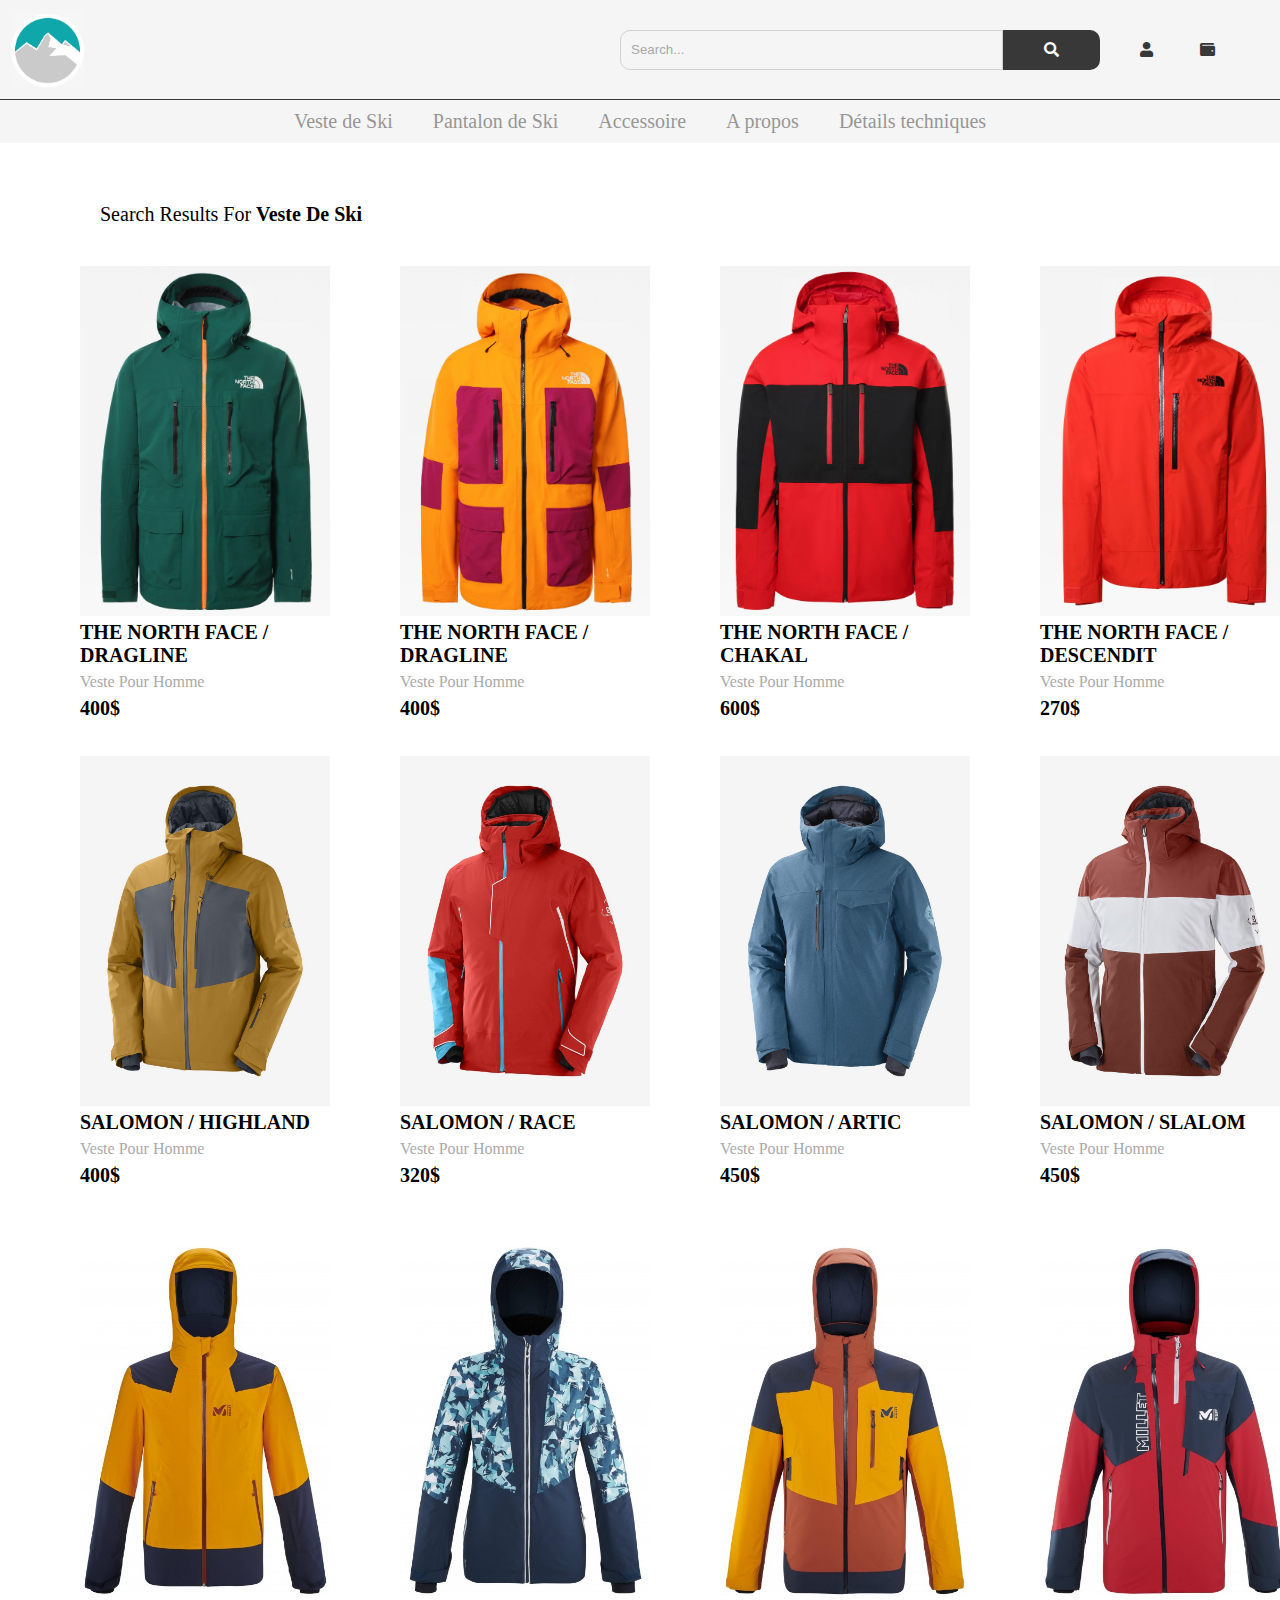
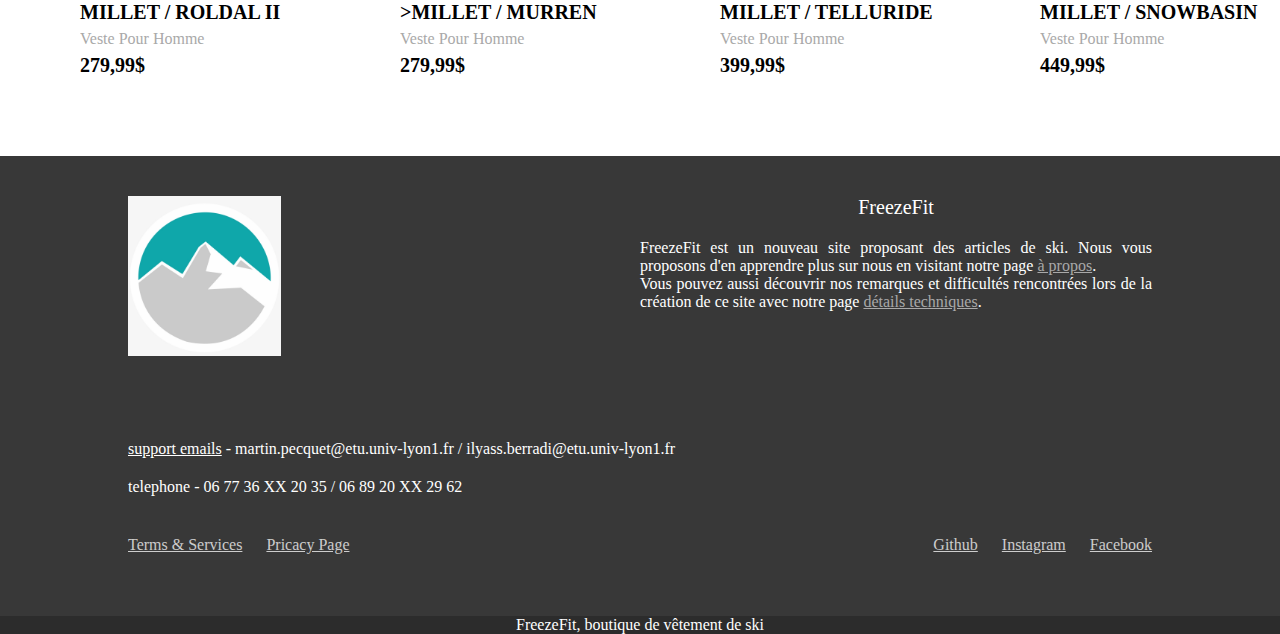
<file: recherche.html>
<!DOCTYPE html>
<html lang="en">
<head>
    <meta charset="UTF-8">
    <meta http-equiv="X-UA-Compatible" content="IE=edge">
    <meta name="viewport" content="width=device-width, initial-scale=1.0">
    <link rel="stylesheet" href="css/recherche.css">
    <link rel="stylesheet" href="https://use.fontawesome.com/releases/v5.13.0/css/all.css">
    <title>Page de résultat</title>
</head>
<body>
    <nav>
        <div class="navbar">
            <a href="index.html"><img src="image/logo.png" class="navbar-logo" alt="logo"></a>
            <div class="navbar-content">
                <div class="search-container">
                    <input type="text" placeholder="Search..." class="search-box"/>
                    <button  class="search-button"><i class="fas fa-search"></i></button>
                </div>
                <a href="cart.html"><i class="fas fa-user"></i></a>
                <a href="cart.html"><i class="fas fa-wallet"></i></a> 
            </div>
        </div>
        <ul class="links-container">
            <li class="link-item"><a href="recherche.html" class="link">Veste de Ski</a></li>
            <li class="link-item"><a href="recherche.html" class="link">Pantalon de Ski</a></li>
            <li class="link-item"><a href="recherche.html" class="link">Accessoire</a></li>
            <li class="link-item"><a href="information.html" class="link">A propos</a></li>
            <li class="link-item"><a href="technique.html" class="link">Détails techniques</a></li>
        </ul>
        
    </nav>

    <section class="search-result">
        <h2 class="title-search">search results for <span>Veste de ski</span> </h2>
        <div class="product-container">
            <div class="product-card">
                <div class="product-image">
                    <img src="image/image1.png" alt="image 1" class="product-img"/>
                    <a href="produit.html" class="card-btn"><span>voir le produit</span></a>
                </div>
                <div class="product-info">
                   <h2 class="name-product">The north face / dragline </h2> 
                   <p class="desc-product">Veste pour homme</p>
                   <span class="price">400$</span>
                </div>
            </div>
            <div class="product-card">
                <div class="product-image">
                    <img src="image/image2.png" alt="image 2" class="product-img"/>
                    <a href="produit.html" class="card-btn"><span>voir le produit</span></a>
                </div>
                <div class="product-info">
                   <h2 class="name-product">The north face / dragline </h2> 
                   <p class="desc-product">Veste pour homme</p>
                   <span class="price">400$</span>
                </div>
            </div>
            <div class="product-card">
                <div class="product-image">
                    <img src="image/image3.png" alt="image 3" class="product-img"/>
                    <a href="produit.html" class="card-btn"><span>voir le produit</span></a>
                </div>
                <div class="product-info">
                   <h2 class="name-product">The north face / Chakal </h2> 
                   <p class="desc-product">Veste pour homme</p>
                   <span class="price">600$</span>
                </div>
            </div>
            <div class="product-card">
                <div class="product-image">
                    <img src="image/image4.png" alt="image 4" class="product-img"/>
                    <a href="produit.html" class="card-btn"><span>voir le produit</span></a>
                </div>
                <div class="product-info">
                   <h2 class="name-product">The north face / Descendit </h2> 
                   <p class="desc-product">Veste pour homme</p>
                   <span class="price">270$</span>
                </div>
            </div>
            <div class="product-card">
                <div class="product-image">
                    <img src="image/image5.jpg" alt="image 5" class="product-img"/>
                    <a href="produit.html" class="card-btn"><span>voir le produit</span></a>
                </div>
                <div class="product-info">
                   <h2 class="name-product">Salomon / Highland</h2> 
                   <p class="desc-product">Veste pour homme</p>
                   <span class="price">400$</span>
                </div>
            </div>
            <div class="product-card">
                <div class="product-image">
                    <img src="image/image6.jpg" alt="image 6" class="product-img"/>
                    <a href="produit.html" class="card-btn"><span>voir le produit</span></a>
                </div>
                <div class="product-info">
                   <h2 class="name-product">Salomon / Race</h2> 
                   <p class="desc-product">Veste pour homme</p>
                   <span class="price">320$</span>
                </div>
            </div>
            <div class="product-card">
                <div class="product-image">
                    <img src="image/image7.jpg" alt="image 7" class="product-img"/>
                    <a href="produit.html" class="card-btn"><span>voir le produit</span></a>
                </div>
                <div class="product-info">
                   <h2 class="name-product">Salomon / Artic</h2> 
                   <p class="desc-product">Veste pour homme</p>
                   <span class="price">450$</span>
                </div>
            </div>
            <div class="product-card">
                <div class="product-image">
                    <img src="image/image8.jpg" alt="image 8" class="product-img"/>
                    <a href="produit.html" class="card-btn"><span>voir le produit</span></a>
                </div>
                <div class="product-info">
                   <h2 class="name-product">Salomon / Slalom</h2> 
                   <p class="desc-product">Veste pour homme</p>
                   <span class="price">450$</span>
                </div>
            </div>
            <div class="product-card">
                <div class="product-image">
                    <img src="image/image9.jpg" alt="image 9" class="product-img"/>
                    <a href="produit.html" class="card-btn"><span>voir le produit</span></a>
                </div>
                <div class="product-info">
                   <h2 class="name-product">Millet / Roldal II</h2> 
                   <p class="desc-product">Veste pour homme</p>
                   <span class="price">279,99$</span>
                </div>
            </div>
            <div class="product-card">
                <div class="product-image">
                    <img src="image/image10.jpg" alt="image 10" class="product-img"/>
                    <a href="produit.html" class="card-btn"><span>voir le produit</span></a>
                </div>
                <div class="product-info">
                   <h2 class="name-product">>Millet / Murren</h2> 
                   <p class="desc-product">Veste pour homme</p>
                   <span class="price">279,99$</span>
                </div>
            </div>
            <div class="product-card">
                <div class="product-image">
                    <img src="image/image11.jpg" alt="image 11" class="product-img"/>
                    <a href="produit.html" class="card-btn"><span>voir le produit</span></a>
                </div>
                <div class="product-info">
                   <h2 class="name-product">Millet / Telluride</h2> 
                   <p class="desc-product">Veste pour homme</p>
                   <span class="price">399,99$</span>
                </div>
            </div>
            <div class="product-card">
                <div class="product-image">
                    <img src="image/image12.jpg" alt="image 12" class="product-img"/>
                    <a href="produit.html" class="card-btn"><span>voir le produit</span></a>
                </div>
                <div class="product-info">
                   <h2 class="name-product">Millet / Snowbasin</h2> 
                   <p class="desc-product">Veste pour homme</p>
                   <span class="price">449,99$</span>
                </div>
            </div>
        </div>
    </section>

    <footer>
        <div class="footer-content">
            <a href="#"><img src="image/logo.png" class="logo" alt="logo"></a>
            <div class="footer-pres">
                <p class="footer-title">FreezeFit</p>
                <p class="info">FreezeFit est un nouveau site proposant des articles de ski. Nous vous proposons d'en apprendre plus sur nous en visitant notre page <a href="information.html">à propos</a>.<br>Vous pouvez aussi découvrir nos remarques et difficultés rencontrées lors de la création de ce site avec notre page <a href="technique.html">détails techniques</a>.</p>
            </div>
        </div>
        <p class="contact"><a href="mailto:martinpecquet@gmail.com" class="contact">support emails</a> - martin.pecquet@etu.univ-lyon1.fr / ilyass.berradi@etu.univ-lyon1.fr</p>
        <p class="contact">telephone - 06 77 36 XX 20 35 / 06 89 20 XX 29 62</p>
        <div class="footer-social-container">
            <div class="social-content">
                <a href="#" class="social-link">Terms & Services</a>
                <a href="#" class="social-link">Pricacy page</a>
            </div>
            <div class="social-content">
                <a href="#" class="social-link">Github</a>
                <a href="#" class="social-link">Instagram</a>
                <a href="#" class="social-link">Facebook</a>
            </div>
        </div>
        <p class="footer-credit">FreezeFit, boutique de vêtement de ski </p>
    </footer>
</body>
</html>
</file>
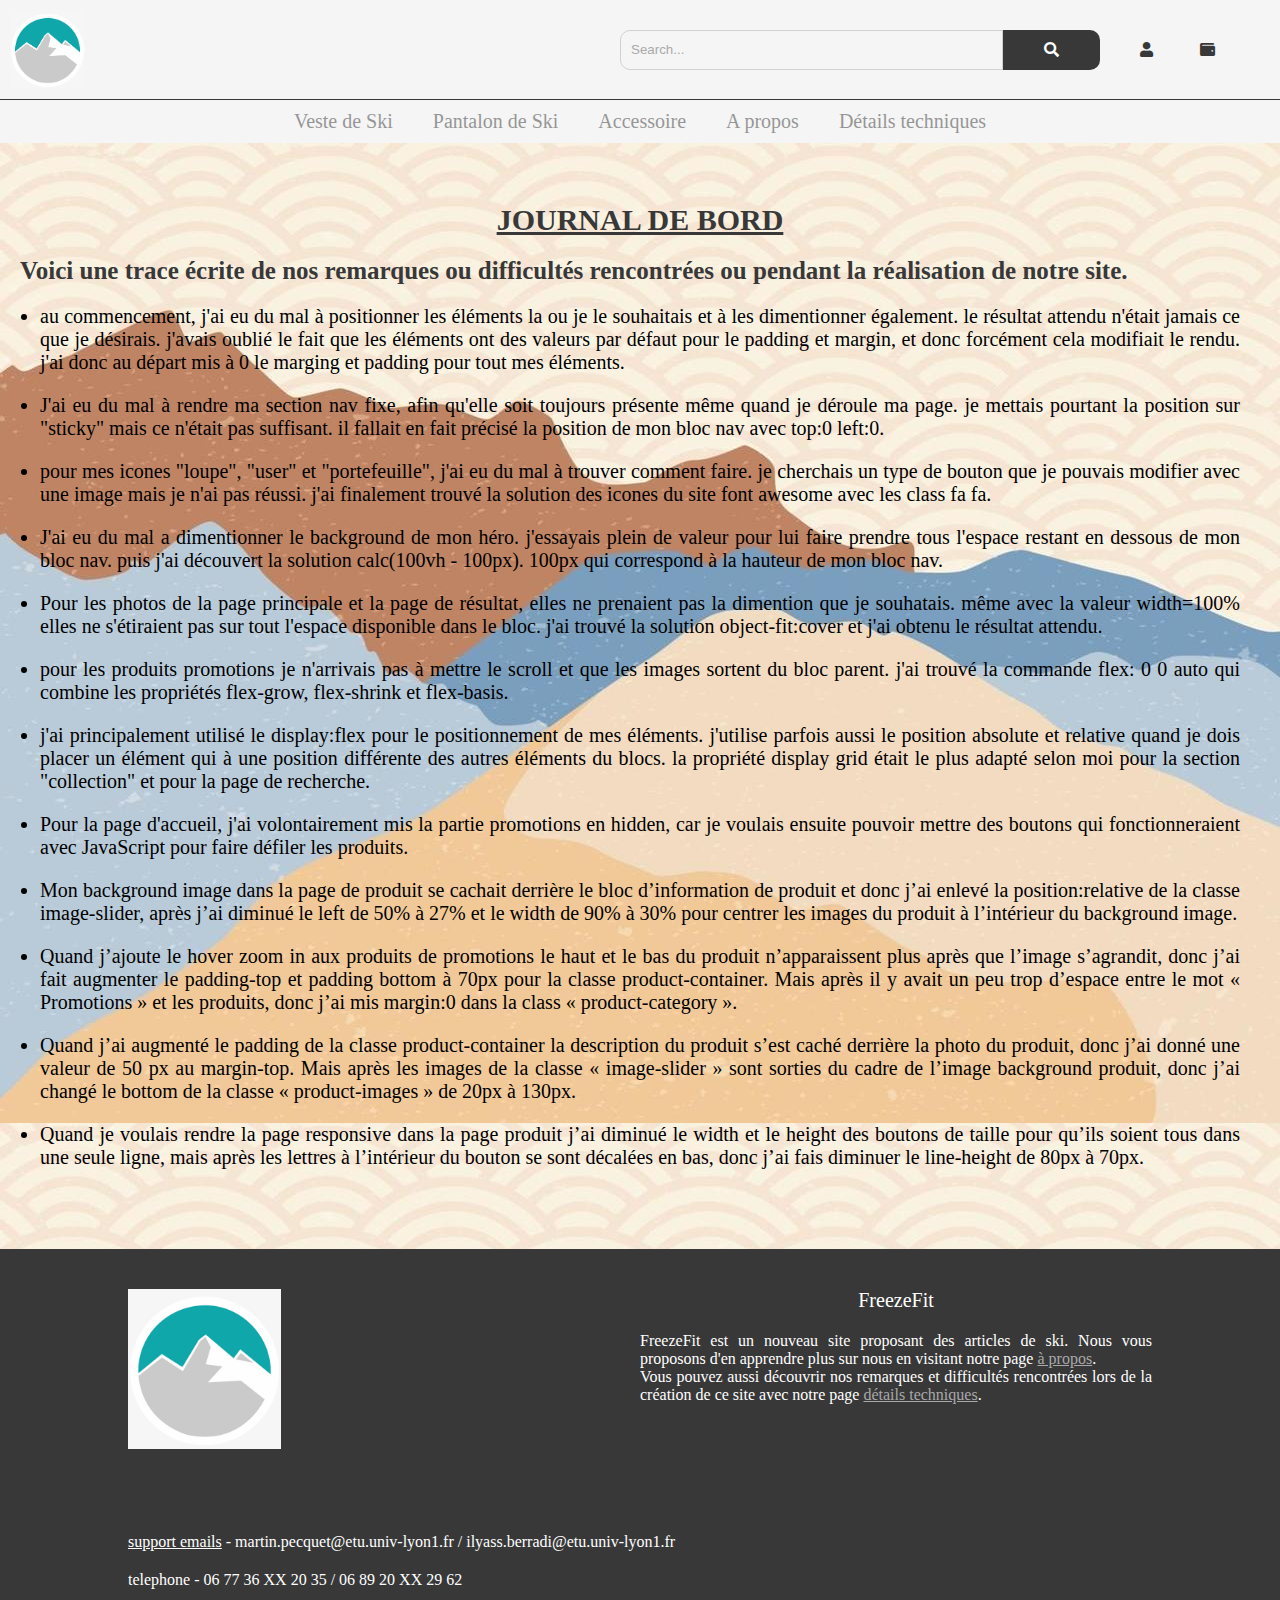
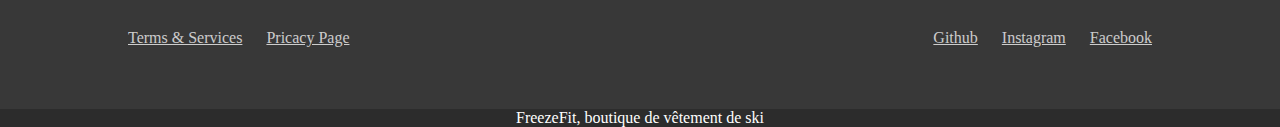
<file: technique.html>
<!DOCTYPE html>
<html lang="en">
<head>
    <meta charset="UTF-8">
    <meta http-equiv="X-UA-Compatible" content="IE=edge">
    <meta name="viewport" content="width=device-width, initial-scale=1.0">
    <link rel="stylesheet" href="css/technique.css">
    <link rel="stylesheet" href="https://use.fontawesome.com/releases/v5.13.0/css/all.css">
    <title>Détails techniques</title>
</head>
<body>
    <nav>
        <div class="navbar">
            <a href="index.html"><img src="image/logo.png" class="navbar-logo" alt="logo"></a>
            <div class="navbar-content">
                <div class="search-container">
                    <input type="text" placeholder="Search..." class="search-box"/>
                    <button class="search-button"><i class="fas fa-search"></i></button>
                </div>
                <a href="cart.html"><i class="fas fa-user"></i></a>
                <a href="cart.html"><i class="fas fa-wallet"></i></a> 
            </div>
        </div>
        <ul class="links-container">
            <li class="link-item"><a href="recherche.html" class="link">Veste de Ski</a></li>
            <li class="link-item"><a href="recherche.html" class="link">Pantalon de Ski</a></li>
            <li class="link-item"><a href="recherche.html" class="link">Accessoire</a></li>
            <li class="link-item"><a href="information.html" class="link">A propos</a></li>
            <li class="link-item"><a href="technique.html" class="link">Détails techniques</a></li>
        </ul>
        
    </nav>

    <section class="tech-container">
        <h2>Journal de bord</h2>  
        <h3>Voici une trace écrite de nos remarques ou  difficultés rencontrées ou pendant la réalisation de notre site.</h3> 
        <ul>
            <li class="tech-items">au commencement, j'ai eu du mal à positionner les éléments la ou je le souhaitais et à les dimentionner également. le résultat attendu n'était jamais ce que je désirais. j'avais oublié le fait que les éléments ont des valeurs par défaut pour le padding et margin, et donc forcément cela modifiait le rendu. j'ai donc au départ mis à 0 le marging et padding pour tout mes éléments. 
            </li>
            <li class="tech-items">J'ai eu du mal à rendre ma section nav fixe, afin qu'elle soit toujours présente même quand je déroule ma page. je mettais pourtant la position sur "sticky" mais ce n'était pas suffisant.  il fallait en fait précisé la position de mon bloc nav avec top:0 left:0.</li>
            <li class="tech-items">pour mes icones "loupe", "user" et "portefeuille", j'ai eu du mal à trouver comment faire. je cherchais un type de bouton que je pouvais modifier avec une image mais je n'ai pas réussi. j'ai finalement trouvé la solution des icones du site font awesome avec les class fa fa. </li>
            <li class="tech-items">J'ai eu du mal a dimentionner le background de mon héro. j'essayais plein de valeur pour lui faire prendre tous l'espace restant en dessous de mon bloc nav. puis j'ai découvert la solution  calc(100vh - 100px). 100px qui correspond à la hauteur de mon bloc nav.</li>
            <li class="tech-items">Pour les photos de la page principale et la page de résultat, elles ne prenaient pas la dimention que je souhatais. même avec la valeur width=100% elles ne s'étiraient pas sur tout l'espace disponible dans le bloc. j'ai trouvé la solution object-fit:cover et j'ai obtenu le résultat attendu. 
            </li>
            <li class="tech-items">pour les produits promotions je n'arrivais pas à mettre le scroll et que les images sortent du bloc parent. j'ai trouvé la commande flex: 0 0 auto qui combine les propriétés flex-grow, flex-shrink et flex-basis.
            </li>
            <li class="tech-items">j'ai principalement utilisé le display:flex pour le positionnement de mes éléments. j'utilise parfois aussi le position absolute et relative quand je dois placer un élément qui à une position différente des autres éléments du blocs. la propriété display grid était le plus adapté selon moi pour la section "collection" et pour la page de recherche.  
            </li>
            <li class="tech-items">Pour la page d'accueil, j'ai volontairement mis la partie promotions en hidden, car je voulais ensuite pouvoir mettre des boutons qui fonctionneraient avec JavaScript pour faire défiler les produits.   
            </li>
            <li class="tech-items">Mon background image dans la page de produit se cachait derrière le bloc d’information de produit et donc j’ai enlevé la position:relative de la classe image-slider, après j’ai diminué le left de 50% à 27% et le width de 90% à 30% pour centrer les images du produit à l’intérieur du background image. 
            </li>
            <li class="tech-items">Quand j’ajoute le hover zoom in aux produits de promotions le haut et  le bas du produit n’apparaissent plus après que l’image s’agrandit, donc j’ai fait augmenter le padding-top et padding bottom à 70px pour la classe product-container. Mais après il y avait un peu trop d’espace entre le mot « Promotions » et les produits, donc j’ai mis margin:0 dans la class « product-category ».
            </li>
            <li class="tech-items">Quand j’ai augmenté le padding de la classe product-container la description du produit s’est caché derrière la photo du produit, donc j’ai donné une valeur de 50 px au margin-top. Mais après les images de la classe « image-slider » sont sorties du cadre de l’image background produit, donc j’ai changé le bottom de la classe « product-images » de 20px à 130px.
            </li>
            <li class="tech-items">Quand je voulais rendre la page responsive dans la page produit j’ai diminué le width et le height des boutons de taille pour qu’ils soient tous dans une seule ligne, mais après les lettres à l’intérieur du bouton se sont décalées en bas, donc j’ai fais diminuer le line-height de 80px à 70px.
            </li>
           
            
        </ul>
    </section>

    <footer>
        <div class="footer-content">
            <a href="#"><img src="image/logo.png" class="logo" alt="logo"></a>
            <div class="footer-pres">
                <p class="footer-title">FreezeFit</p>
                <p class="info">FreezeFit est un nouveau site proposant des articles de ski. Nous vous proposons d'en apprendre plus sur nous en visitant notre page <a href="information.html">à propos</a>.<br>Vous pouvez aussi découvrir nos remarques et difficultés rencontrées lors de la création de ce site avec notre page <a href="technique.html">détails techniques</a>.</p>
            </div>
        </div>
        <p class="contact"><a href="mailto:martinpecquet@gmail.com" class="contact">support emails</a> - martin.pecquet@etu.univ-lyon1.fr / ilyass.berradi@etu.univ-lyon1.fr</p>
        <p class="contact">telephone - 06 77 36 XX 20 35 / 06 89 20 XX 29 62</p>
        <div class="footer-social-container">
            <div class="social-content">
                <a href="#" class="social-link">Terms & Services</a>
                <a href="#" class="social-link">Pricacy page</a>
            </div>
            <div class="social-content">
                <a href="#" class="social-link">Github</a>
                <a href="#" class="social-link">Instagram</a>
                <a href="#" class="social-link">Facebook</a>
            </div>
        </div>
        <p class="footer-credit">FreezeFit, boutique de vêtement de ski </p>
    </footer>
</body>
</html>
</file>
<file: css/index.css>
*{ 
    padding: 0;
    margin: 0;
    box-sizing: border-box;
}

/* css pour le nav */
nav{
    width: 100%;
    position: sticky;
    top:0;
    left: 0;
    background: #f5f5f5;
    z-index: 9;

}

.navbar{
    display: flex;
    width: 100%;
    height: 100px;
    justify-content: space-between;
    padding: 10px 10px;
    border-bottom: 1px solid #383838;
}

a .navbar-logo{
    width: 75px;
    height: 79px;
}

.navbar-content{
    display: flex;
    align-items: center;
    
    padding: 10px 10px;
}

.search-container{
    width: 500px;
    margin: 0 20px;
    display: flex;

}
.search-box{
    width: 80%;
    height: 40px;
    border: 1px solid #d1d1d1;
    border-top-left-radius: 10px;
    border-bottom-left-radius: 10px;
    background-color: #f5f5f5;
    padding: 0 10px;
    outline: none;
    color: #a9a9a9;
}

.search-box::placeholder{
     color: #a9a9a9;;
}

.search-button{
    height: 40px;
    width: 20%;
    background-color: #383838;
    color: #fff;
    padding: 10px 20px;
    border: none;
    border-top-right-radius: 10px;
    border-bottom-right-radius: 10px;
    font-size: 15px;
    margin-right: 20px;
    cursor: pointer;
}

.navbar-content a{
    margin-right: 30px;
}

.navbar-content a .fas{
    width: 30px;
    font-size: 15px;
    color:#383838;
}

.links-container{
    display: flex;
    width: 100%;
    justify-content: center;
}

.link-item{
    margin: 10px 20px;
    list-style-type: none;
}

.link {
    text-decoration: none;
    color: #383838;
    opacity: 0.5;
    font-size: 20px;
}

.link:hover{
    opacity: 1;
}



@media screen and (max-width: 800px) {
    .search-container{
        width: 70%;
        margin: 0 10px;
    }

    .link{
        font-size: 10px;
    }

    .navbar-content a{
        margin-right: 10px;
    }

    .link-item {
        margin: 10px 10px;
    }

 
}
    

/* css pour le hero */ 

.hero{
    display: flex;
    width: 100%;
    height: calc(100vh - 100px); /* pour que mon background prenne la dimension restante de la fenêtre */
    flex-direction: column;
    background: url("../image/imagefond.jpg") ;
    justify-content: center;
    align-items: center;
}

.hero-logo{
    height: 160px;
}

.hero-title{
    color: #383838;
    font-size: 50px;
    font-weight: 300;
    text-align: center;
}

@media screen  and (max-width:800px) {
    .hero-title{
        font-size: 30px;
    }
}

/* css pour la section promotion */

.promotion-container{
    width: 100%;
    padding: 10px 0;
    overflow: hidden;
    margin-bottom: 20px;
    
}

.title-promotion{
    font-size: 30px;
    font-weight: 300;
    margin-left: 100px;
    color: #383838;
    margin-bottom: 20px;
}

.product-container{
    width: 100%;
    display: flex;
    overflow-x: auto;
}

.product-container::-webkit-scrollbar { 
    display: none; 
}


.product-card{
    width: 250px;
    height: 450px;
    margin-right: 30px;
    flex: 0 0 auto;
}

.product-image{
    width: 100%;
    height: 350px;
    position: relative;
}

.product-img{
    width: 100%;
    height: 350px;
    object-fit: cover; 
}

.discount{
    position: absolute;
    right:10px;
    top:10px;
    border-radius: 5px;
    background-color: #fff;
    font-size: 20px;
    color: rgba(255, 0, 0,0.5);
    
}

.product-info{
    width: 100%;
    height: 100px;
    display: flex;
    flex-direction: column;
    justify-content: space-between;
}

.name-product{
    text-align: left;
    font-weight: 900; 
    
}

.desc-product{
    overflow: hidden;
    height: 20px;
    color: #a9a9a9;
    text-transform: capitalize;
}

.price{
    font-weight: 900;
    font-size: 25px;  
}

.old-price{
    text-decoration: line-through;
    font-size: 20px;
    color: #a9a9a9;
    
    margin-left: 20px;
    font-weight: 300;
}

.card-btn{
    position: absolute;
    z-index: 2;
    left: 50%;
    bottom: 10px;
    width: 90%;
    transform: translate(-50%);
    height: 40px;
    border-radius: 5px;
    background-color: #f5f5f5;
    border: none;
    opacity: 0;
    text-decoration: none;
    display: flex;
    justify-content: center;
    align-items: center;
        
}

.card-btn span{
    font-size: 20px;
    font-weight: 500;
    color: #383838;
    position: relative;
}

.product-image:hover .card-btn{
    opacity: 1;
}

@media screen and (max-width:800px){
    .title-promotion{
        margin-left: 50px;
        font-size: 20px;
    }

    .product-container{
        width: 100%;
        display: grid;
        grid-template-columns: repeat(2, 1fr);
        grid-gap:10px
    }

    .product-card{
        width: 100%;
        height: 100%;
        margin-right: 0px;  
        flex:none;
    }

    .discount{
        right:15px;
    }
}

/* css pour la section collection */

.collection-container{
    width: 100%;
    display: grid;
    grid-template-columns: repeat(2,1fr);
    grid-gap: 10px;
}

.collection{
    position: relative;
}

.collection:nth-child(3){
    grid-column: span 2;
    margin-bottom: 10px;
}

.collection img{
    width: 100%;
    height: 100%;
    object-fit: cover;
    
}

.collection img:hover{
    opacity: 0.5;
}

.collection-title{
    position: absolute;
    top:50%;
    left:50%;
    color: #fff;
    font-size: 30px;
    background-color: #383838;
    padding: 10px 10px;
    border-radius: 10px 10px;
    transform: translate(-50%, -50%);
    text-align: center;
}

@media screen and (max-width:800px) {
    .collection-title{
        font-size: 15px;
        padding: 5px 5px;
    }
}

/* css pour le footer */ 

footer {
    position: relative;
    width: 100%;
    padding: 40px 10vw;
    padding-bottom: 80px;
    background: #383838;
}

.footer-content{
    display: flex;
    width: 100%;
    justify-content: space-between;
    margin-bottom: 80px;
}

.footer-content .logo{
    height: 160px;
}

.footer-pres{
    width: 50%;
    
}

.footer-title{
    text-transform: capitalize;
    color:#fff;
    margin-bottom: 20px;
    text-align: center;
    font-size: 20px;
}

.info{
    text-align: justify;
    color: rgba(255, 255, 255, 1);   
}

.info a{
    color: #a9a9a9;
}

.contact {
    color:#fff;
    margin: 20px 0;
}

.footer-social-container {
    margin-top: 40px;
    display:flex;
    justify-content: space-between;
}

.social-link{
    color: rgba(255, 255, 255, 0.75);
    margin-left: 20px;
    text-transform: capitalize;
    
}

.social-link:nth-child(1){
    margin-left: 0px;
}

.social-link:hover{
    color: rgba(255, 255, 255, 1);
}

.footer-credit{
    width: 100%;
    position: absolute;
    left: 0px;
    bottom: 0px;
    text-align: center;
    color:#fff;
    background:rgba(0, 0, 0, 0.2);
}

@media screen and (max-width:800px) {
    footer{
        padding: 40px 5vw;
    }

    .footer-content .logo{
        height: 100px;
    }

    .footer-content{
        align-items: center;
        margin-bottom: 40px;
    }

    .info{
        font-size: 10px;
    }

    .footer-title{
        font-size: 15px;
    }

    .contact{
        font-size: 15px;
        margin: 15px 0;
    }

    .social-content{
        display: flex;
        flex-direction: column;
        justify-content: space-between;
    }

    .social-link{
        margin: 0 0;
    }
}
</file>
<file: css/cart.css>
*{ 
    padding: 0;
    margin: 0;
    box-sizing: border-box;
}

/* css pour le nav */
nav{
    width: 100%;
    position: sticky;
    top:0;
    left: 0;
    background: #f5f5f5;
    z-index: 9;

}

a .navbar-logo{
    width: 75px;
    height: 79px;
}

.navbar{
    display: flex;
    width: 100%;
    height: 100px;
    justify-content: space-between;
    padding: 10px 10px;
    border-bottom: 1px solid #383838;
}

.navbar-content{
    display: flex;
    align-items: center;
    
    padding: 10px 10px;
}

.search-container{
    width: 500px;
    margin: 0 20px;
    display: flex;

}
.search-box{
    width: 80%;
    height: 40px;
    border: 1px solid #d1d1d1;
    border-top-left-radius: 10px;
    border-bottom-left-radius: 10px;
    background-color: #f5f5f5;
    padding: 0 10px;
    outline: none;
    color: #a9a9a9;
}

.search-box::placeholder{
     color: #a9a9a9;;
}

.search-button{
    height: 40px;
    width: 20%;
    background-color: #383838;
    color: #fff;
    padding: 10px 20px;
    border: none;
    border-top-right-radius: 10px;
    border-bottom-right-radius: 10px;
    font-size: 15px;
    margin-right: 20px;
    cursor: pointer;
}

.navbar-content a{
    margin-right: 30px;
}

.navbar-content a .fas{
    width: 30px;
    font-size: 15px;
    color:#383838;
}

.links-container{
    display: flex;
    width: 100%;
    justify-content: center;
}

.link-item{
    margin: 10px 20px;
    list-style-type: none;
}

.link {
    text-decoration: none;
    color: #383838;
    opacity: 0.5;
    font-size: 20px;
}

.link:hover{
    opacity: 1;
}

@media screen and (max-width: 800px) {
    .search-container{
        width: 70%;
        margin: 0 10px;
    }

    .link{
        font-size: 10px;
    }

    .navbar-content a{
        margin-right: 10px;
    }

    .link-item {
        margin: 10px 10px;
    }
 
}


.cart-section{
    width: 100%;
    padding: 20px 10vw;
    display: flex;
    justify-content: space-between;
}

.product-list{
    width: 70%;
}

.checkout-section{
    width: 25%;
    padding-top: 40px;
    display: flex;
    flex-direction: column;
    
}

.section-heading{
    font-size: 30px;
    font-weight: 500;
    margin: 20px 0;
    text-transform: capitalize;
}

.cart, .wishlist{
    width: 100%;
    padding: 20px;
    border-radius: 5px;
    border: 1px solid #d8d8d8;
    margin-bottom: 60px;
}

.sm-product{
   width: 100%;
   height: 100px;
   display: flex;
   justify-content: space-between;
   align-items: center;
   overflow: hidden; 
   position: relative;
   margin-bottom: 20px;
}

.cart .sm-product:last-child, .wishlist .sm-product:last-child{
    margin-bottom: 0;
}

.sm-product-img{
    height: 100px;
    width: 100px;
    object-fit: cover;
    border-radius: 5px;
}

.sm-text{
    width: 50%;
}

.sm-product-name{
    font-size: 25px;
    font-weight: 700;
    text-transform: capitalize;
}

.sm-des{
    font-size: 18px;
    opacity: 0.5;
    line-height: 25px;
    text-transform: capitalize;
    margin-top: 10px;
}

.item-counter{
    width: 90px;
    height: 30px;
    display: flex;
    margin-right: 20px;
}

.counter-btn, .item-count{
    width: 30px;
    height: 30px;
}

.counter-btn{
    background: #f3f3f3;
    border: 1px solid rgb(216, 216, 216);
    border-radius: 1px;
    cursor: pointer;
}

.item-count{
    text-align: center;
    line-height: 30px;
    background: #f5f5f5;
}

.sm-price{
    font-size: 50px;
    font-weight: 500;
    color: #383838;
}

.sm-delete-btn{
    position: absolute;
    top: 5px;
    left: 5px;
    width: 30px;
    height: 30px;
    display: flex;
    align-items: center;
    justify-content: center;
    border-radius: 50%;
    background: #fff;
    border: 1px solid rgb(216, 216, 216);
    z-index: 2;
    cursor: pointer;
}

.sm-delete-btn img{
    height: 15px;
}

.vider-panier{
    margin: 0 auto;
    display: block;
    width: 30%;
    padding: 10px 20px 10px 20px;
    border-radius: 5px;
    border: 1px solid #383838;
    font-size: 15px;
    cursor: pointer;
    text-transform: capitalize;
    background: #383838;
    color: #fff;
}

.vider-panier:hover{
    background: #fff;
    color: #383838;
}

.checkout-box{
    width: 100%;
    height: 200px;
    border-radius: 2px;
    border: 1px solid #d8d8d8;
    padding: 20px 5px;
    display: flex;
    flex-direction: column;
}

.text{
    text-transform: capitalize;
    font-size: 20px;
}

.checkout-btn{
    display: block;
    width: 100%;
    border: none;
    outline: none;
    cursor: pointer;
    height: 40px;
    border-radius: 5px;
    background: #383838;
    color: #fff;
    text-align: center;
    line-height: 40px;
    text-transform: capitalize;
    text-decoration: none;
    border: 1px solid #383838;
}

.checkout-btn:hover{
    background: #fff;
    color: #383838;
}

.bill{
    font-size: 60px;
    font-weight: 500;
    margin: 10px 0;
}

.empty-cart{
    display: block;
  margin-left: auto;
  margin-right: auto;
  width: 90px;
  height: 100px;
}

.empty-cart-des{
    margin-left: auto;
    margin-right: auto;
    width: 10em;
    text-align: center;
    margin-bottom: 10px;
}

.buy-button{
    margin: 0 auto;
    display: block;
    width: 30%;
    padding: 10px 20px 10px 20px;
    border-radius: 5px;
    border: 1px solid #383838;
    font-size: 15px;
    cursor: pointer;
    text-transform: capitalize;
    background: #383838;
    color: #fff;
}

.buy-button:hover{
    background: #fff;
    color: #383838;
}

@media screen and (max-width:500px){
    .cart-section{
        display: block;
        padding: 20px 5px;
    }

    .product-list{
        width: 100%;
    }

    .cart{
        padding: 10px 10px;
    }

    .sm-text{
        display: flex;
        flex-direction: column;
    }

    .sm-product-name{
        font-size: 15px;
    }

    .sm-des{
        font-size: 10px;
    }

    .checkout-section{
        width: 100%;
    }
}

@media screen and (max-width:350px){
    .section-heading{
        font-size: 20px;
    }

    .sm-product{
        display: grid;
        grid-template-columns: repeat(2, 1fr);
        height: 200px;
    }

    .sm-text{
        width: 100%;
    }

    .sm-price{
        font-size: 30px;
    }

    .vider-panier{
        width: 50%;
    }

    .buy-button{
        width: 50%;
    }
}



/* css pour le footer */ 

footer {
    position: relative;
    width: 100%;
    padding: 40px 10vw;
    padding-bottom: 80px;
    background: #383838;
}

.footer-content{
    display: flex;
    width: 100%;
    justify-content: space-between;
    margin-bottom: 80px;
}

.footer-content .logo{
    height: 160px;
}

.footer-pres{
    width: 50%;
    
}

.footer-title{
    text-transform: capitalize;
    color:#fff;
    margin-bottom: 20px;
    text-align: center;
    font-size: 20px;
}

.info{
    text-align: justify;
    color: rgba(255, 255, 255, 1);   
}

.info a{
    color: #a9a9a9;
}

.contact {
    color:#fff;
    margin: 20px 0;
}

.footer-social-container {
    margin-top: 40px;
    display:flex;
    justify-content: space-between;
}

.social-link{
    color: rgba(255, 255, 255, 0.75);
    margin-left: 20px;
    text-transform: capitalize;
    
}

.social-link:nth-child(1){
    margin-left: 0px;
}

.social-link:hover{
    color: rgba(255, 255, 255, 1);
}

.footer-credit{
    width: 100%;
    position: absolute;
    left: 0px;
    bottom: 0px;
    text-align: center;
    color:#fff;
    background:rgba(0, 0, 0, 0.2);
}

@media screen and (max-width:800px) {
    footer{
        padding: 40px 5vw;
    }

    .footer-content .logo{
        height: 100px;
    }

    .footer-content{
        align-items: center;
        margin-bottom: 40px;
    }

    .info{
        font-size: 10px;
    }

    .footer-title{
        font-size: 15px;
    }

    .contact{
        font-size: 15px;
        margin: 15px 0;
    }

    .social-content{
        display: flex;
        flex-direction: column;
        justify-content: space-between;
    }

    .social-link{
        margin: 0 0;
    }
}
</file>
<file: css/information.css>
*{ 
    padding: 0;
    margin: 0;
    box-sizing: border-box;
}

/* css pour le nav */
nav{
    width: 100%;
    position: sticky;
    top:0;
    left: 0;
    background: #f5f5f5;
    z-index: 9;

}

.navbar{
    display: flex;
    width: 100%;
    height: 100px;
    justify-content: space-between;
    padding: 10px 10px;
    border-bottom: 1px solid #383838;
}

a .navbar-logo{
    width: 75px;
    height: 79px;
}

.navbar-content{
    display: flex;
    align-items: center;
    
    padding: 10px 10px;
}

.search-container{
    width: 500px;
    margin: 0 20px;
    display: flex;

}
.search-box{
    width: 80%;
    height: 40px;
    border: 1px solid #d1d1d1;
    border-top-left-radius: 10px;
    border-bottom-left-radius: 10px;
    background-color: #f5f5f5;
    padding: 0 10px;
    outline: none;
    color: #a9a9a9;
}

.search-box::placeholder{
     color: #a9a9a9;;
}

.search-button{
    height: 40px;
    width: 20%;
    background-color: #383838;
    color: #fff;
    padding: 10px 20px;
    border: none;
    border-top-right-radius: 10px;
    border-bottom-right-radius: 10px;
    font-size: 15px;
    margin-right: 20px;
    cursor: pointer;
}

.navbar-content a{
    margin-right: 30px;
}

.navbar-content a .fas{
    width: 30px;
    font-size: 15px;
    color:#383838;
}

.links-container{
    display: flex;
    width: 100%;
    justify-content: center;
}

.link-item{
    margin: 10px 20px;
    list-style-type: none;
}

.link {
    text-decoration: none;
    color: #383838;
    opacity: 0.5;
    font-size: 20px;
}

.link:hover{
    opacity: 1;
}

@media screen and (max-width: 800px) {
    .search-container{
        width: 70%;
        margin: 0 10px;
    }

    .link{
        font-size: 10px;
    }

    .navbar-content a{
        margin-right: 10px;
    }

    .link-item {
        margin: 10px 10px;
    }
 
}

/* css pour la section principale */

.inf-container{
    background: url(../image/imagefond.jpg);
    width: 100%;
    padding: 60px 25%;
    display: flex;
    justify-content: center;
    align-items: center;
    flex-direction: column;
    
}

.inf-content{
    display: flex;
    flex-direction: column;
    background-color: #f5f5f5;
    padding: 10px 10px;
    border-radius: 10px;
}

.inf-content h1{
    text-align: center;
    margin-bottom: 20px;
    text-transform: uppercase;
    color: #383838;
    font-size: 30px;
}

.inf-content h2{
    color: #383838;
    margin-top: 20px;
    font-size: 25px;
 
}

.inf-content a{
    margin-left: 20px;
    color: #383838;
    text-decoration: none;
}


.inf-content p{
    text-align: justify;
    font-size: 20px;
}

.social , .join-us{
    margin-top: 10px;
    display: flex;
    justify-content: center;
}

@media screen and (max-width:800px) {
    .inf-container{
        padding: 60px 12%;
    }

    .inf-content h1{
        font-size: 25px;
    }

    .inf-content h2{
        font-size: 20px;
    }

    .inf-content p{
        font-size: 15px;
    }
}

@media screen and (max-width:350px){
     .social, .join-us{
        flex-direction: column;
        align-items: center;
    }
}

/* css pour le footer */ 

footer {
    position: relative;
    width: 100%;
    padding: 40px 10vw;
    padding-bottom: 80px;
    background: #383838;
}

.footer-content{
    display: flex;
    width: 100%;
    justify-content: space-between;
    margin-bottom: 80px;
}

.footer-content .logo{
    height: 160px;
}

.footer-pres{
    width: 50%;
    
}

.footer-title{
    text-transform: capitalize;
    color:#fff;
    margin-bottom: 20px;
    text-align: center;
    font-size: 20px;
}

.info{
    text-align: justify;
    color: rgba(255, 255, 255, 1);   
}

.info a{
    color: #a9a9a9;
}

.contact {
    color:#fff;
    margin: 20px 0;
}

.footer-social-container {
    margin-top: 40px;
    display:flex;
    justify-content: space-between;
}

.social-link{
    color: rgba(255, 255, 255, 0.75);
    margin-left: 20px;
    text-transform: capitalize;
    
}

.social-link:nth-child(1){
    margin-left: 0px;
}

.social-link:hover{
    color: rgba(255, 255, 255, 1);
}

.footer-credit{
    width: 100%;
    position: absolute;
    left: 0px;
    bottom: 0px;
    text-align: center;
    color:#fff;
    background:rgba(0, 0, 0, 0.2);
}

@media screen and (max-width:800px) {
    footer{
        padding: 40px 5vw;
    }

    .footer-content .logo{
        height: 100px;
    }

    .footer-content{
        align-items: center;
        margin-bottom: 40px;
    }

    .info{
        font-size: 10px;
    }

    .footer-title{
        font-size: 15px;
    }

    .contact{
        font-size: 15px;
        margin: 15px 0;
    }

    .social-content{
        display: flex;
        flex-direction: column;
        justify-content: space-between;
    }

    .social-link{
        margin: 0 0;
    }
}
</file>
<file: css/product.css>
*{ 
    padding: 0;
    margin: 0;
    box-sizing: border-box;
}

/* css pour le nav */
nav{
    width: 100%;
    position: sticky;
    top:0;
    left: 0;
    background: #f5f5f5;
    z-index: 9;

}

.navbar{
    display: flex;
    width: 100%;
    height: 100px;
    justify-content: space-between;
    padding: 10px 10px;
    border-bottom: 1px solid #383838;
}

a .navbar-logo{
    width: 75px;
    height: 79px;
}

.navbar-content{
    display: flex;
    align-items: center;
    
    padding: 10px 10px;
}

.search-container{
    width: 500px;
    margin: 0 20px;
    display: flex;

}
.search-box{
    width: 80%;
    height: 40px;
    border: 1px solid #d1d1d1;
    border-top-left-radius: 10px;
    border-bottom-left-radius: 10px;
    background-color: #f5f5f5;
    padding: 0 10px;
    outline: none;
    color: #a9a9a9;
}

.search-box::placeholder{
     color: #a9a9a9;;
}

.search-button{
    height: 40px;
    width: 20%;
    background-color: #383838;
    color: #fff;
    padding: 10px 20px;
    border: none;
    border-top-right-radius: 10px;
    border-bottom-right-radius: 10px;
    font-size: 15px;
    margin-right: 20px;
    cursor: pointer;
}

.navbar-content a{
    margin-right: 30px;
}

.navbar-content a .fas{
    width: 30px;
    font-size: 15px;
    color:#383838;
}

.links-container{
    display: flex;
    width: 100%;
    justify-content: center;
}

.link-item{
    margin: 10px 20px;
    list-style-type: none;
}

.link {
    text-decoration: none;
    color: #383838;
    opacity: 0.5;
    font-size: 20px;
}

.link:hover{
    opacity: 1;
}



@media screen and (max-width: 800px) {
    .search-container{
        width: 70%;
        margin: 0 10px;
    }

    .link{
        font-size: 10px;
    }

    .navbar-content a{
        margin-right: 10px;
    }

    .link-item {
        margin: 10px 10px;
    }

 
}

.product-details{
    width: 100%;
    padding: 60px 10vw;
    display: flex;
    justify-content: space-between;
}

.image-slider{
    position: relative;
    width: 500px;
    height: 500px;
    background-image: url(../image/image20.png);
    background-size: cover;
    background-position: center;
}

.product-images{
    position: absolute;
    left: 50%;
    top: 78%;
    transform: translateX(-50%);
    width: 70%;
    background: #fff;
    border-radius: 5px;
    display: grid;
    grid-template-columns: repeat(4, 1fr);
    height: 100px;
    grid-gap: 10px;
    padding: 10px;
}

.product-images img{
    width: 100%;
    height: 80px;
    object-fit: cover;
    cursor: pointer;
}
 .product-container{
     padding-top: 70px;
     padding-bottom: 70px;
 }

.details{
    width: 50%;
}

.details .product-brand{
    text-transform: capitalize;
    font-size: 30px;
}

.details .product-short-des{
    font-size: 25px;
    line-height: 30px;
    height: auto;
    margin: 15px 0 30px;
}

.product-price{
    font-weight: 700;
    font-size: 30px;
}

.product-actual-price{
    font-size: 30px;
    opacity: 0.5;
    text-decoration: line-through;
    margin: 0 20px;
    font-weight: 300;
}

.product-discount{
    color: #ff7d7d;
    font-size: 20px;
}

.product-sub-heading{
    font-size: 30px;
    text-transform: uppercase;
    margin: 60px 0 10px;
    font-weight: 300;
}

.size-radio-btn{
    display: inline-block;
    width: 80px;
    height: 80px;
    text-align: center;
    font-size: 20px;
    border: 1px solid #383838;
    border-radius: 50%;
    margin: 10px;
    margin-left: 0;
    line-height: 80px;
    text-transform: uppercase;
    color: #383838;
    cursor: pointer;
} 



.size-radio-btn:hover{
    background: #383838;
    color: #fff;
}

.btn{
    width: 48%;
    padding: 20px;
    border-radius: 5px;
    background: none;
    border: 1px solid #383838;
    color: #383838;
    font-size: 20px;
    cursor: pointer;
    margin: 20px 0;
    text-transform: capitalize;
}

.cart-btn{
    margin-right: 2%;
    background: #383838;
    color: #fff;
}
.cart-btn:hover {
    background: #fff;
    color: #383838;
  }

.product-category{
    margin: 0;
}

a.nostyle:link {
    text-decoration: inherit;
    color: inherit;
    cursor: auto;
}

a.nostyle:visited {
    text-decoration: inherit;
    color: inherit;
    cursor: auto;
}

.product-card{
    width: 250px;
    margin: 0 10px;
    box-shadow: 0 0 20px 2px rgba(0, 0, 0, .1);
    transition: 1s;
}

.product-card img{
    display: block;
    width:100%;
    border-radius: 5px;
}

.product-card:hover{
    transform: scale(1.3);
    z-index: 2;
}

.detail-des{
    padding: 0 10vw;
    text-transform: capitalize;
    margin-top: 50px;
}

.heading{
    font-size: 30px;
    margin-bottom: 30px;
}

.des{
    color: #383838;
    line-height: 25px;
}

.product{
    position: relative;
    overflow: hidden;
    padding: 20px 0;
}

.product-category{
    padding: 0 10vw;
    font-size: 30px;
    font-weight: 500;
    margin-bottom: 40px;
    text-transform: capitalize;
}

.product-container{
    padding: 0 10vw;
    display: flex;
    overflow-x: auto;
    scroll-behavior: smooth;
}

.product-container::-webkit-scrollbar{
    display: none;
}

.product-card{
    flex: 0 0 auto;
    width: 250px;
    height: 450px;
    margin-right: 40px;
}

.product-image{
    position: relative;
    width: 100%;
    height: 350px;
    overflow: hidden;
}

.product-thumb{
   width: 100%;
   height:350px;
   object-fit: cover;
}

.discount-tag{
   position: absolute;
   background: #fff;
   padding: 5px;
   border-radius: 5px;
   color:#ff7d7d;
   right:10px;
   top:10px;
   text-transform: capitalize;
}

.product-info{
   width: 100%;
   height: 100px;
   padding-top: 10px;
}

.product-brand {
   text-transform: uppercase;
}

.product-short-des{
   width: 100%;
   height: 20px;
   line-height: 20px;
   overflow: hidden;
   opacity: 0.5;
   text-transform: capitalize;
   margin: 5px 0;
}

.price {
   font-weight: 900;
   font-size: 20px;
}

.actual-price{
   margin-left: 20px;
   opacity:0.5;
   text-decoration: line-through;
}

.pre-btn, .nxt-btn{
    border:none;
    width: 10vw;
    height:100%;
    position: absolute;
    top:0;
    display:flex;
    justify-content: center;
    align-items: center;
    background: linear-gradient(90deg, rgba(255, 255,255,0) 0%, #fff 100%);
    cursor:pointer;
    z-index: 8; 

}

.pre-btn{
    left:0;

}

.nxt-btn{
    right: 0;
}

.pre-btn .fas, .nxt-btn .fas{
    opacity: 0.2;
}

.pre-btn:hover .fas, .nxt-btn:hover .fas{
    opacity: 1;
}

/* css pour le footer */ 

footer {
    position: relative;
    width: 100%;
    padding: 40px 10vw;
    padding-bottom: 80px;
    background: #383838;
}

.footer-content{
    display: flex;
    width: 100%;
    justify-content: space-between;
    margin-bottom: 80px;
}

.footer-content .logo{
    height: 160px;
}

.footer-pres{
    width: 50%;
    
}

.footer-title{
    text-transform: capitalize;
    color:#fff;
    margin-bottom: 20px;
    text-align: center;
    font-size: 20px;
}

.info{
    text-align: justify;
    color: rgba(255, 255, 255, 1);   
}

.info a{
    color: #a9a9a9;
}

.contact {
    color:#fff;
    margin: 20px 0;
}

.footer-social-container {
    margin-top: 40px;
    display:flex;
    justify-content: space-between;
}

.social-link{
    color: rgba(255, 255, 255, 0.75);
    margin-left: 20px;
    text-transform: capitalize;
    
}

.social-link:nth-child(1){
    margin-left: 0px;
}

.social-link:hover{
    color: rgba(255, 255, 255, 1);
}

.footer-credit{
    width: 100%;
    position: absolute;
    left: 0px;
    bottom: 0px;
    text-align: center;
    color:#fff;
    background:rgba(0, 0, 0, 0.2);
}

@media only screen and (max-width: 1200px){
    .details{
        margin-left: 10px;
    }

    .size-radio-btn{
        font-size: 15px;
        width: 40px;
        height: 40px;
        line-height: 40px;
    }

    .image-slider{
        width: 350px;
        height: 350px;
    }

    .product-images {
        height: 60px;
        width: 60%;
        top: 76%;
    }

    .product-images img {
        height: 46px;
    }

    .details{
        position: relative;
    }

    .btn{
        position: absolute;
        left: 57px;
        bottom: -6px;
        width: 44%;
        height: 30px;
        font-size: 15px;
        padding: 0px;
    }

    .details .product-brand{
        
        font-size: 25px;
        
    }

    .details .product-short-des{
        position: relative;
        font-size: 20px;
        left: 75px;
    }

    .product-price{
        position: relative;
        font-size: 25px;
        left: 36px;
        
    }

    .product-actual-price{
        position: relative;
        font-size: 25px;
        left: 36px;
    }

    .product-discount{
        position: relative;
        font-size: 15px;
        left: 24px;
        top: -2px;
       
    }

    .product-sub-heading{
        font-size: 25px;
    }

    .heading{
        font-size: 25px;
        margin-bottom: 5px;
    }

    .des{
        font-size: 85%;
    }

    .detail-des{
        margin-top: 2px;
    }

    .product-category{
        font-size: 22px;
    }

    .product-card{
        position: relative;
        height: 300px;
        width: 200px;
    }

    .discount-tag {
        height: 19px;
        width: 100px;
        font-size: 12px;
    }

    .product-thumb{
        
        display: block;
        margin-right: auto;
        margin-left: auto;
        height: 250px;
        width: 50px;
        
    }

    .product-image{
        height: 250px;
    }

    .product-info{
        padding-top: 2px;
    }

    .product-info .product-brand{
        font-size: 12px;
    }

    .product-info .product-short-des{
        font-size: 11px;
        margin-top: 0;
        margin-bottom: 0;
    }

    .product-info .price{
        position: relative;
        font-size: 10px;
        margin-bottom: 2px;
        margin-left: 6px;
        bottom: 7px;
    }

    .product-info .actual-price{
        position: relative;
        font-size: 10px;
        margin-left: 5px;
        margin-bottom: 2px;
        bottom: 7px;
    }
}


@media only screen and (max-width: 768px) {
    
    .product-details{
        display: block;
    }

    .details{
        display: block;
        margin-right: auto;
        margin-left: auto;
        position: relative;
       
    }

    .size-radio-btn{
        font-size: 9px;
        width: 20px;
        height: 20px;
        line-height: 20px;
        
    }

    .image-slider{
        width: 200px;
        height: 250px;
        margin-left: auto;
        margin-right: auto;
    }

    .product-images {
        height: 60px;
        width: 60%;
        top: 76%;
    }

    .product-images img {
        height: 46px;
    }

   

    .btn{
        position: absolute;
        left: 40px;
        bottom: -30px;
        width: 44%;
        height: 30px;
        font-size: 10px;
        padding: 0px;
        margin: 0 auto;
        display: block;
        
    }

    .details .product-brand{
        font-size: 20px;
        width: 200px;
        position: relative;
        margin-top: 10px;
        top: 50%;
        left: 50%;
        transform: translateX(-50%) translateY(-50%);
        
    }

    .details .product-short-des{
        position: relative;
        font-size: 20px;
        margin-top: 2px;
        margin-bottom: 2px;
        width: 190px;
        top: 50%;
        left: 50%;
        transform: translateX(-50%) translateY(-50%);
    }



    .product-price{
        position: relative;
        font-size: 20px;
        width: 40px;
        top: 50%;
        left: 50%;
        transform: translateX(-50%) translateY(-50%);
    }

    .product-actual-price{
        position: relative;
        font-size: 20px;
        width: 40px;
        top: 50%;
        left: 50%;
        transform: translateX(-50%) translateY(-50%);
    }

    .product-discount{
        position: absolute;
        font-size: 10px;
        left: 1px;
        bottom: 30px;
        top: 62px;
        
        
    }

    .product-sub-heading{
        position: relative;
        font-size: 15px;
        margin-top: 20px;
        width: 217px;
        top: 50%;
        left: 50%;
        transform: translateX(-50%) translateY(-50%);
    }

    .heading{
        font-size: 15px;
        margin-bottom: 5px;
    }

    .des{
        font-size: 75%;
    }

    .detail-des{
        margin-top: 2px;
    }

    .product-category{
        font-size: 16px;
        margin-bottom: 4px;

    }

    .product-card{
        position: relative;
        height: 250px;
        width: 150px;
        margin-right: 10px;
    }

    .discount-tag {
        height: 16px;
        width: 50px;
        font-size: 6px;
    }

    .product-thumb{
        
        display: block;
        margin-right: auto;
        margin-left: auto;
        height: 200px;
        width: 25px;
        
    }

    .product-image{
        height: 200px;
    }

    .product-info{
        padding-top: 2px;
    }

    .product-info .product-brand{
        font-size: 10px;
    }

    .product-info .product-short-des{
        font-size: 9px;
        margin-top: 0;
        margin-bottom: 0;
    }

    .product-info .price{
        position: relative;
        font-size: 8px;
        margin-bottom: 2px;
        margin-left: 6px;
        bottom: 7px;
    }

    .product-info .actual-price{
        position: relative;
        font-size: 8px;
        margin-left: 5px;
        margin-bottom: 2px;
        bottom: 7px;
    }

    .select-taille{
        width:170px;
    }
    

}

@media screen and (min-width:415px){
    .product-discount{
        bottom: 90px;
    }
}

@media screen and (max-width:414px){
    .product-discount{
        bottom: 92px;
    }
}

@media screen and (max-width:800px) {
    footer{
        padding: 40px 5vw;
    }

    .footer-content .logo{
        height: 100px;
    }

    .footer-content{
        align-items: center;
        margin-bottom: 40px;
    }

    .info{
        font-size: 10px;
    }

    .footer-title{
        font-size: 15px;
    }

    .contact{
        font-size: 15px;
        margin: 15px 0;
    }

    .social-content{
        display: flex;
        flex-direction: column;
        justify-content: space-between;
    }

    .social-link{
        margin: 0 0;
    }
}
</file>
<file: css/recherche.css>
*{ 
    padding: 0;
    margin: 0;
    box-sizing: border-box;
}

/* css pour le nav */
nav{
    width: 100%;
    position: sticky;
    top:0;
    left: 0;
    background: #f5f5f5;
    z-index: 9;

}

.navbar{
    display: flex;
    width: 100%;
    height: 100px;
    justify-content: space-between;
    padding: 10px 10px;
    border-bottom: 1px solid #383838;
}

a .navbar-logo{
    width: 75px;
    height: 79px;
}

.navbar-content{
    display: flex;
    align-items: center;
    
    padding: 10px 10px;
}

.search-container{
    width: 500px;
    margin: 0 20px;
    display: flex;

}
.search-box{
    width: 80%;
    height: 40px;
    border: 1px solid #d1d1d1;
    border-top-left-radius: 10px;
    border-bottom-left-radius: 10px;
    background-color: #f5f5f5;
    padding: 0 10px;
    outline: none;
    color: #a9a9a9;
}

.search-box::placeholder{
     color: #a9a9a9;;
}

.search-button{
    height: 40px;
    width: 20%;
    background-color: #383838;
    color: #fff;
    padding: 10px 20px;
    border: none;
    border-top-right-radius: 10px;
    border-bottom-right-radius: 10px;
    font-size: 15px;
    margin-right: 20px;
    cursor: pointer;
}

.navbar-content a{
    margin-right: 30px;
}

.navbar-content a .fas{
    width: 30px;
    font-size: 15px;
    color:#383838;
}

.links-container{
    display: flex;
    width: 100%;
    justify-content: center;
}

.link-item{
    margin: 10px 20px;
    list-style-type: none;
}

.link {
    text-decoration: none;
    color: #383838;
    opacity: 0.5;
    font-size: 20px;
}

.link:hover{
    opacity: 1;
}

@media screen and (max-width: 800px) {
    .search-container{
        width: 70%;
        margin: 0 10px;
    }

    .link{
        font-size: 10px;
    }

    .navbar-content a{
        margin-right: 10px;
    }

    .link-item {
        margin: 10px 10px;
    }
 
}

/* css pour la section principale */

.search-result{
    width: 100%;
    padding: 60px;
}

.title-search{
    font-size: 20px;
    text-transform: capitalize;
    font-weight: 400;
    margin-bottom: 40px;
    padding: 0 40px;
}

h2 span{
    font-weight: 900;
}



.title-promotion{
    font-size: 30px;
    font-weight: 300;
    margin-left: 100px;
    color: #383838;
    margin-bottom: 20px;
}

.product-container{
    width: 100%;
    display: grid;
    grid-template-columns: repeat(4,1fr);
    height: auto;
    grid-gap: 40px;
    padding: 0 20px;

}

.product-container::-webkit-scrollbar { 
    display: none; 
}


.product-card{
    width: 250px;
    height: 450px;
    margin-right: 30px;
    flex: 0 0 auto;
}

.product-image{
    width: 100%;
    height: 350px;
    position: relative;
    
}

.product-img{
    width: 100%;
    height: 350px;
    object-fit: cover; 
}

.discount{
    position: absolute;
    right:10px;
    top:10px;
    border-radius: 5px;
    background-color: #fff;
    font-size: 20px;
    color: rgba(255, 0, 0,0.5);
    
}

.product-info{
    width: 100%;
    height: 100px;
    padding-top: 5px;
}

.name-product{
    text-align: left; 
    font-size: 20px;
    text-transform: uppercase;
    
    
}

.desc-product{
    overflow: hidden;
    height: 20px;
    color: #a9a9a9;
    text-transform: capitalize;
    width: 100%;
    line-height: 20px;
    margin: 5px 0;
}

.price{
    font-weight: 900;
    font-size: 20px;  
}

.card-btn{
    position: absolute;
    z-index: 2;
    left: 50%;
    bottom: 10px;
    width: 90%;
    transform: translate(-50%);
    height: 40px;
    border-radius: 5px;
    background-color: #f5f5f5;
    border: none;
    opacity: 0;
    text-decoration: none;
    display: flex;
    justify-content: center;
    align-items: center;
        
}

.card-btn span{
    font-size: 20px;
    font-weight: 500;
    color: #383838;
    position: relative;
}

.product-image:hover .card-btn{
    opacity: 1;
}

@media screen and (max-width:800px) {
    .search-result{
        padding: 60px 10px;
    }

    .product-container{
        grid-template-columns: repeat(2, 1fr);
        padding: 0;
        grid-gap: 10px;
    }

    .product-card{
        width: 100%;
        height: 100%;
        margin-right: 0;
        flex:none;
    }
}

@media screen and (max-width:400px) {
    .search-result{
        padding: 60px 10px;
    }  

    .product-container{
        display: block;
    }

    .product-card{
        margin-bottom: 20px;
    }

    .title-search{
        font-size: 15px;
    }
    
}

/* css pour le footer */ 

footer {
    position: relative;
    width: 100%;
    padding: 40px 10vw;
    padding-bottom: 80px;
    background: #383838;
}

.footer-content{
    display: flex;
    width: 100%;
    justify-content: space-between;
    margin-bottom: 80px;
}

.footer-content .logo{
    height: 160px;
}

.footer-pres{
    width: 50%;
    
}

.footer-title{
    text-transform: capitalize;
    color:#fff;
    margin-bottom: 20px;
    text-align: center;
    font-size: 20px;
}

.info{
    text-align: justify;
    color: rgba(255, 255, 255, 1);   
}

.info a{
    color: #a9a9a9;
}

.contact {
    color:#fff;
    margin: 20px 0;
}

.footer-social-container {
    margin-top: 40px;
    display:flex;
    justify-content: space-between;
}

.social-link{
    color: rgba(255, 255, 255, 0.75);
    margin-left: 20px;
    text-transform: capitalize;
    
}

.social-link:nth-child(1){
    margin-left: 0px;
}

.social-link:hover{
    color: rgba(255, 255, 255, 1);
}

.footer-credit{
    width: 100%;
    position: absolute;
    left: 0px;
    bottom: 0px;
    text-align: center;
    color:#fff;
    background:rgba(0, 0, 0, 0.2);
}

@media screen and (max-width:800px) {
    footer{
        padding: 40px 5vw;
    }

    .footer-content .logo{
        height: 100px;
    }

    .footer-content{
        align-items: center;
        margin-bottom: 40px;
    }

    .info{
        font-size: 10px;
    }

    .footer-title{
        font-size: 15px;
    }

    .contact{
        font-size: 15px;
        margin: 15px 0;
    }

    .social-content{
        display: flex;
        flex-direction: column;
        justify-content: space-between;
    }

    .social-link{
        margin: 0 0;
    }
}
</file>
<file: css/technique.css>
*{ 
    padding: 0;
    margin: 0;
    box-sizing: border-box;
}

/* css pour le nav */
nav{
    width: 100%;
    position: sticky;
    top:0;
    left: 0;
    background: #f5f5f5;
    z-index: 9;

}



.navbar{
    display: flex;
    width: 100%;
    height: 100px;
    justify-content: space-between;
    padding: 10px 10px;
    border-bottom: 1px solid #383838;
}

a .navbar-logo{
    width: 75px;
    height: 79px;
}

.navbar-content{
    display: flex;
    align-items: center;
    
    padding: 10px 10px;
}

.search-container{
    width: 500px;
    margin: 0 20px;
    display: flex;

}
.search-box{
    width: 80%;
    height: 40px;
    border: 1px solid #d1d1d1;
    border-top-left-radius: 10px;
    border-bottom-left-radius: 10px;
    background-color: #f5f5f5;
    padding: 0 10px;
    outline: none;
    color: #a9a9a9;
}

.search-box::placeholder{
     color: #a9a9a9;;
}

.search-button{
    height: 40px;
    width: 20%;
    background-color: #383838;
    color: #fff;
    padding: 10px 20px;
    border: none;
    border-top-right-radius: 10px;
    border-bottom-right-radius: 10px;
    font-size: 15px;
    margin-right: 20px;
    cursor: pointer;
}

.navbar-content a{
    margin-right: 30px;
}

.navbar-content a .fas{
    width: 30px;
    font-size: 15px;
    color:#383838;
}

.links-container{
    display: flex;
    width: 100%;
    justify-content: center;
}

.link-item{
    margin: 10px 20px;
    list-style-type: none;
}

.link {
    text-decoration: none;
    color: #383838;
    opacity: 0.5;
    font-size: 20px;
}

.link:hover{
    opacity: 1;
}

@media screen and (max-width: 800px) {
    .search-container{
        width: 70%;
        margin: 0 10px;
    }

    .link{
        font-size: 10px;
    }

    .navbar-content a{
        margin-right: 10px;
    }

    .link-item {
        margin: 10px 10px;
    }
 
}

/* css pour la section principale */ 

.tech-container{
    width: 100%;
    padding: 60px 20px;
    background-image: url(../image/imagefond.jpg);
    
}



.tech-container h2{
    color: #383838;
    text-align: center;
    text-decoration: underline;
    margin-bottom: 20px;
    font-size: 30px;
    text-transform: uppercase;
}

.tech-container h3{
    margin-bottom: 20px;
    font-size: 25px;
    color: #383838;
}

.tech-items{
    margin: 20px;
    text-align: justify;
    font-size: 20px;
}

@media screen and (max-width:800px) {
    .tech-container h2{
        font-size: 25px;
    }

    .tech-container h3{
        font-size: 20px;
    }

    .tech-items{
        font-size: 15px;
    }
}


/* css pour le footer */ 

footer {
    position: relative;
    width: 100%;
    padding: 40px 10vw;
    padding-bottom: 80px;
    background: #383838;
}

.footer-content{
    display: flex;
    width: 100%;
    justify-content: space-between;
    margin-bottom: 80px;
}

.footer-content .logo{
    height: 160px;
}

.footer-pres{
    width: 50%;
    
}

.footer-title{
    text-transform: capitalize;
    color:#fff;
    margin-bottom: 20px;
    text-align: center;
    font-size: 20px;
}

.info{
    text-align: justify;
    color: rgba(255, 255, 255, 1);   
}
.info a{
    color: #a9a9a9;
}

.contact {
    color:#fff;
    margin: 20px 0;
}

.footer-social-container {
    margin-top: 40px;
    display:flex;
    justify-content: space-between;
}

.social-link{
    color: rgba(255, 255, 255, 0.75);
    margin-left: 20px;
    text-transform: capitalize;
    
}

.social-link:nth-child(1){
    margin-left: 0px;
}

.social-link:hover{
    color: rgba(255, 255, 255, 1);
}

.footer-credit{
    width: 100%;
    position: absolute;
    left: 0px;
    bottom: 0px;
    text-align: center;
    color:#fff;
    background:rgba(0, 0, 0, 0.2);
}

@media screen and (max-width:800px) {
    footer{
        padding: 40px 5vw;
    }

    .footer-content .logo{
        height: 100px;
    }

    .footer-content{
        align-items: center;
        margin-bottom: 40px;
    }

    .info{
        font-size: 10px;
    }

    .footer-title{
        font-size: 15px;
    }

    .contact{
        font-size: 15px;
        margin: 15px 0;
    }

    .social-content{
        display: flex;
        flex-direction: column;
        justify-content: space-between;
    }

    .social-link{
        margin: 0 0;
    }
}
</file>
